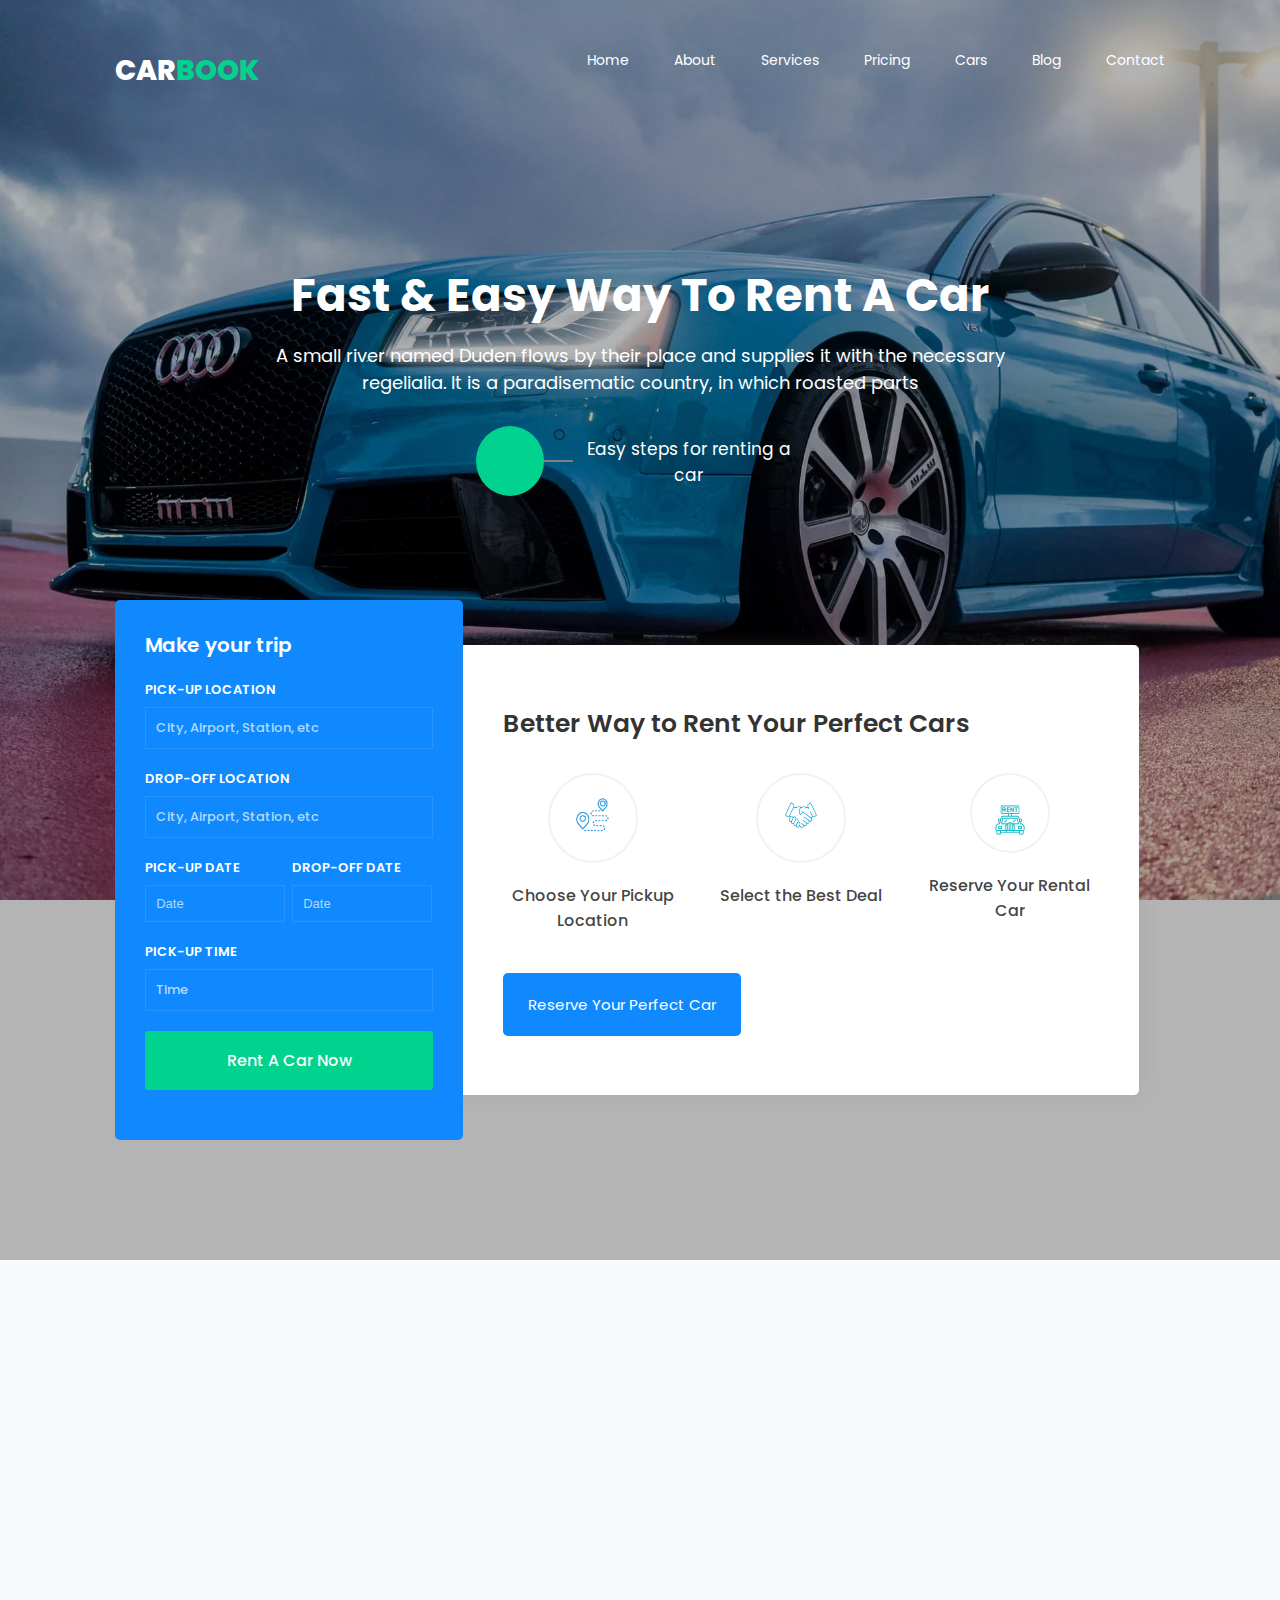
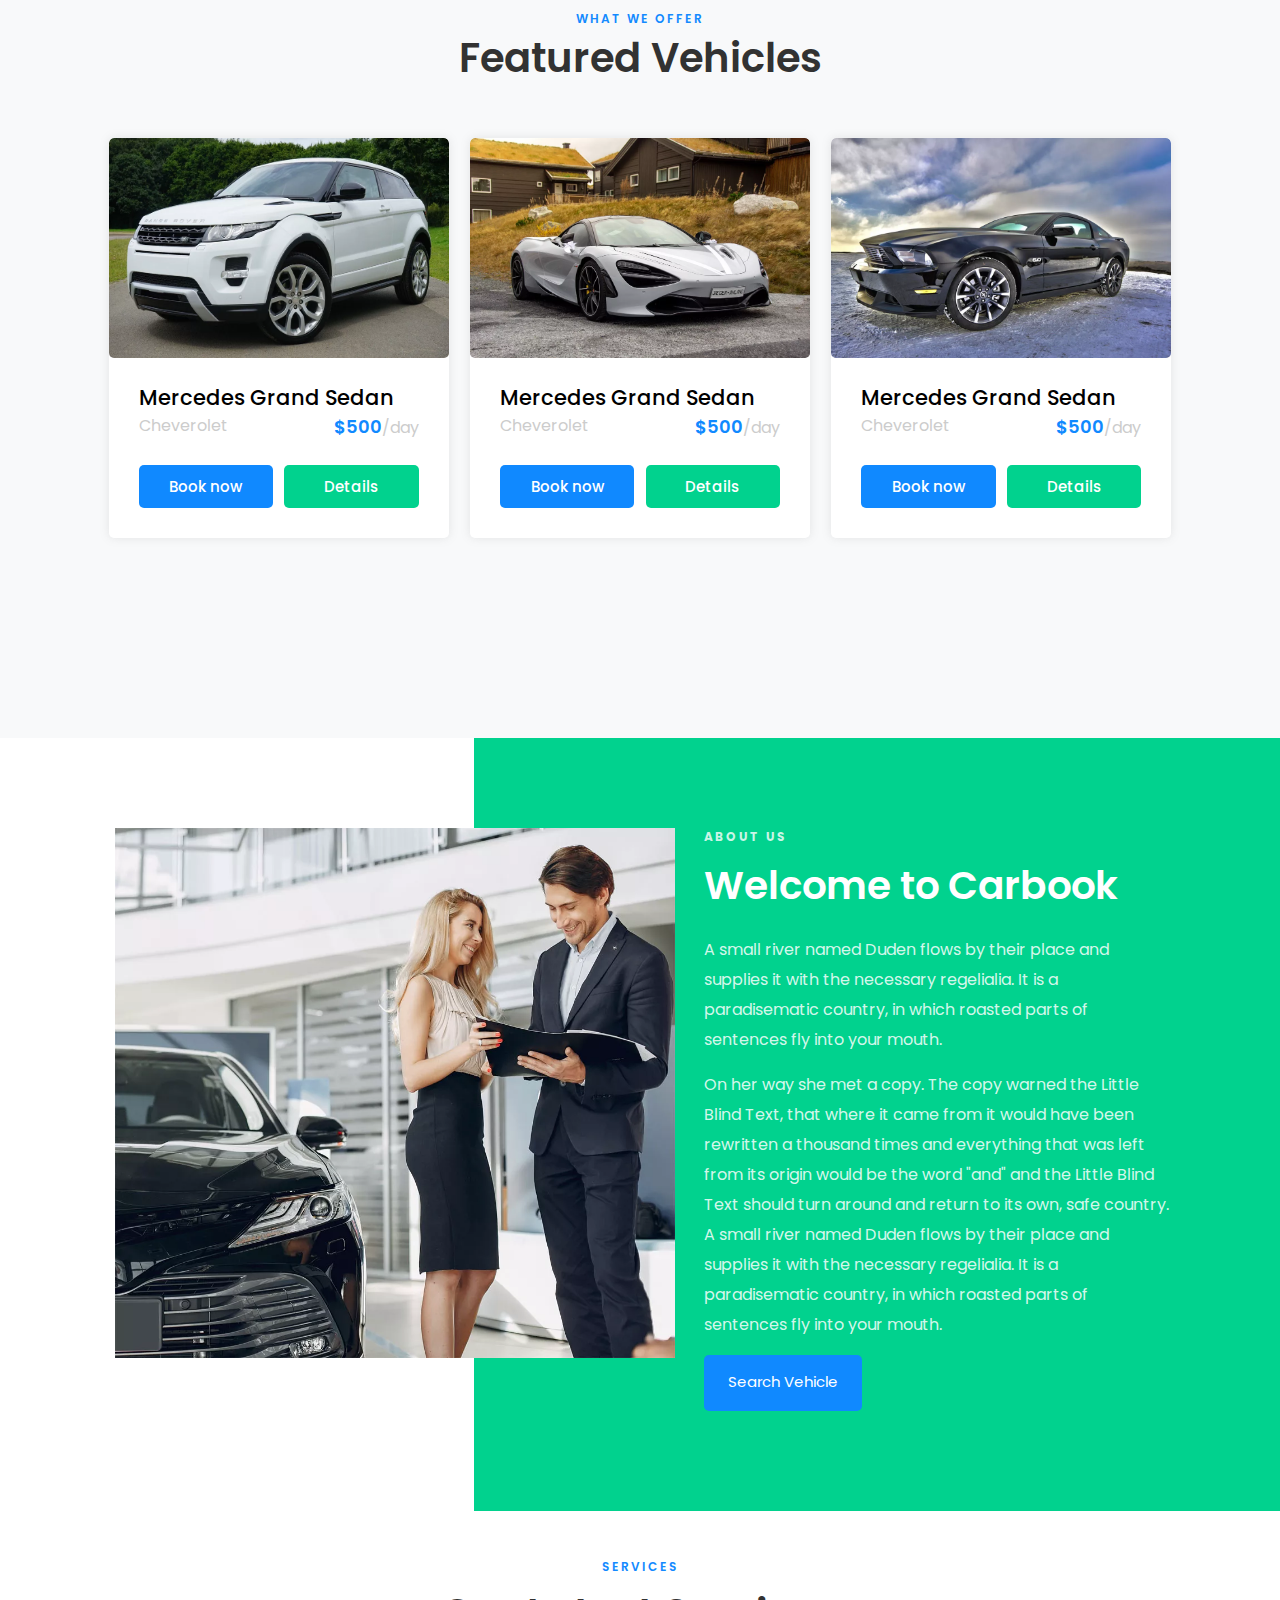
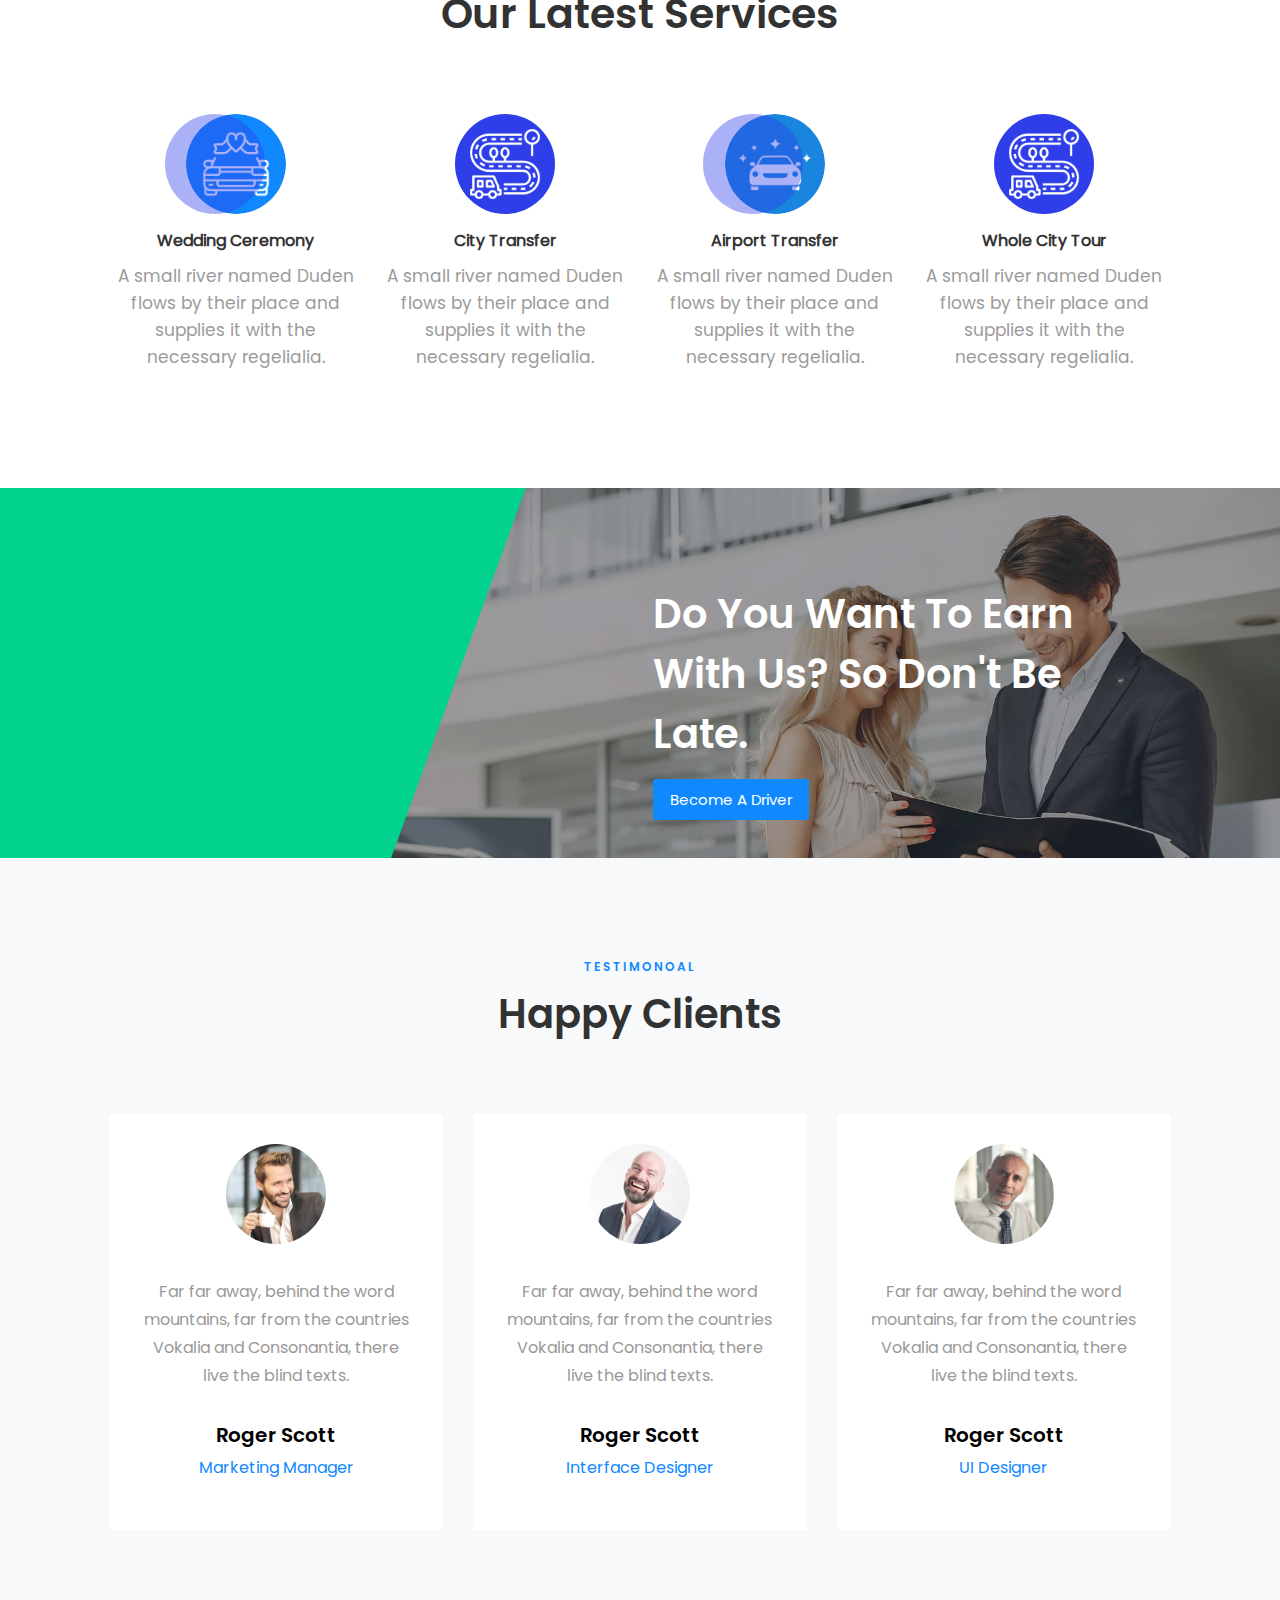
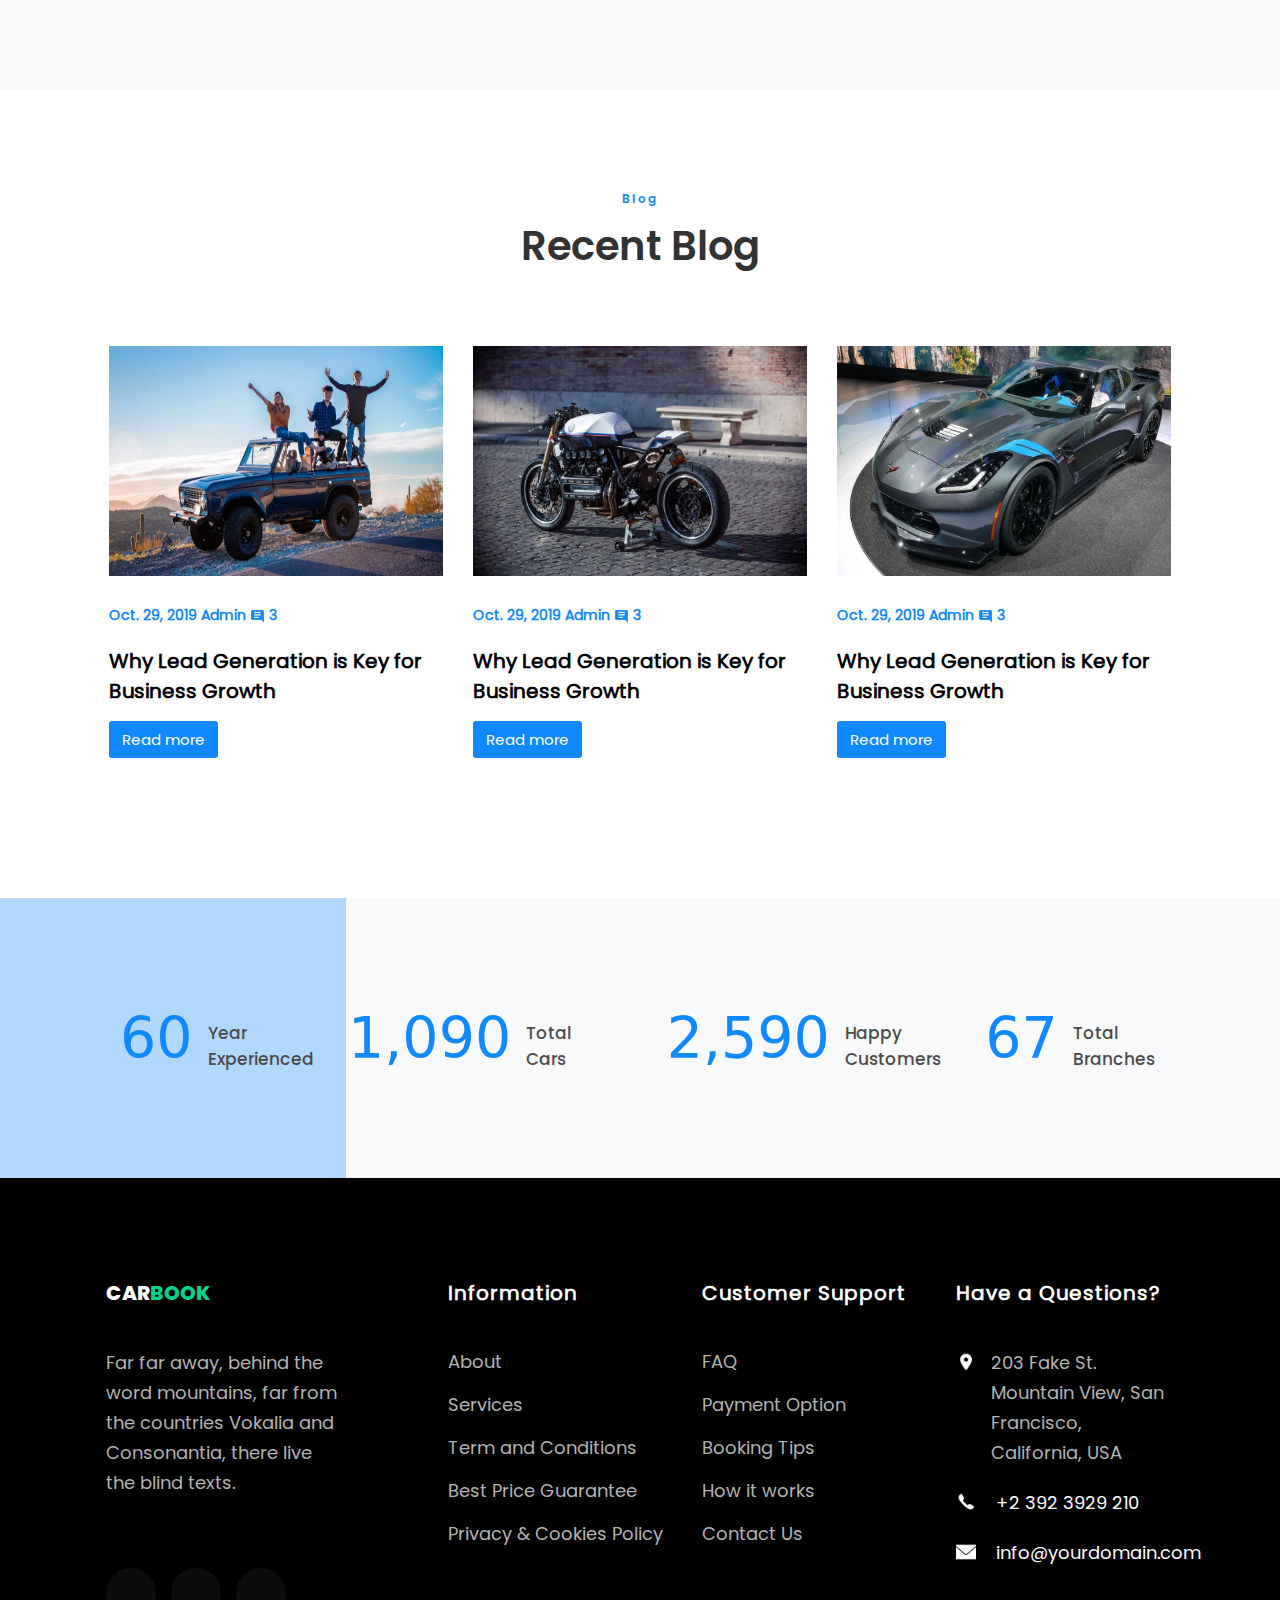
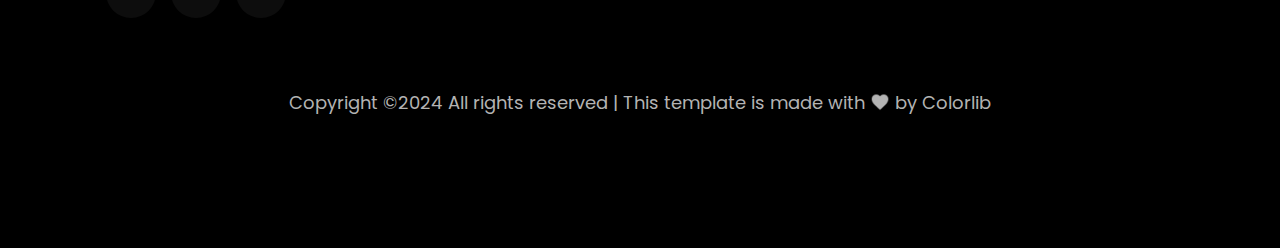
<file: index.html>
<!DOCTYPE html>
<html lang="en">
<head>
  <meta charset="UTF-8">
  <meta name="viewport" content="width=device-width, initial-scale=1.0">
  <title>Document</title>
  <link rel="stylesheet" href="style.css">
  <link rel="stylesheet" href="https://cdnjs.cloudflare.com/ajax/libs/font-awesome/6.6.0/css/all.min.css" integrity="sha512-Kc323vGBEqzTmouAECnVceyQqyqdsSiqLQISBL29aUW4U/M7pSPA/gEUZQqv1cwx4OnYxTxve5UMg5GT6L4JJg==" crossorigin="anonymous" referrerpolicy="no-referrer"/>
</head>
<body>
  <div class="first_image">
    <div class="overlay">
      <nav>
        <div class="nav">
          <div class="nav_logo">
            <h1>CAR<span>BOOK</span></h1>
          </div>
          <div class="nav_links">
            <a href="index.html">Home</a>
            <a href="about.html">About</a>
            <a href="services.html">Services</a>
            <a href="pricing.html">Pricing</a>
            <a href="cars.html">Cars</a>
            <a href="blog.html">Blog</a>
            <a href="contact.html">Contact</a>
          </div>
        </div>
      </nav>
      <div class="first_image_text">
        <h1>Fast & Easy Way To Rent A Car</h1>
        <p>A small river named Duden flows by their place and supplies it with the necessary regelialia. It is a paradisematic country, in which roasted parts</p>
        <div class="main_play">
          <div class="red">
            <i class="fa-solid fa-play play"></i>
          </div>
          <hr>
          <p>Easy steps for renting a car</p>
        </div>
      </div>
    </div>
  </div>
  <div class="make_your_trip">
    <div class="make_yt">
      <h2>Make your trip</h2>
      <div class="pick_up">
        <p>PICK-UP LOCATION</p>
        <input type="text" placeholder="City, Airport, Station, etc">
      </div>
      <div class="pick_up">
        <p>DROP-OFF LOCATION</p>
        <input type="text" placeholder="City, Airport, Station, etc">
      </div>
      <div class="pick_drop">
        <div class="pick_date">
          <p>PICK-UP DATE</p>
         <input type="text" placeholder="Date">
        </div>
        <div class="pick_date">
          <p>DROP-OFF DATE</p>
         <input type="text" placeholder="Date">
        </div>
      </div>
      <div class="pick_up">
        <p>PICK-UP TIME</p>
        <input type="text" placeholder="Time">
      </div>
      <button type="submit">Rent A Car Now</button>
    </div>
    <div class="better_way">
      <h2>Better Way to Rent Your Perfect Cars</h2>
      <div class="u_better">
        <div class="better_one">
          <div class="b_image">
            <img src="images/top_location.png" alt="">
          </div>
          <p>Choose Your Pickup Location</p>
        </div>
        <div class="better_one">
          <div class="b_image">
            <img src="images/hand_shake.jpg" alt="">
          </div>
          <p>Select the Best Deal</p>
        </div>
        <div class="better_one">
          <div class="bh_image">
            <img src="images/rent_car.png" alt="">
          </div>
          <p>Reserve Your Rental Car</p>
        </div>
      </div>
      <button>Reserve Your Perfect Car</button>
    </div>
  </div>
  <div class="feature">
    <div class="feature_top">
      <p>WHAT WE OFFER</p>
      <h1>Featured Vehicles</h1>
    </div>
    <div class="f_cars">
      <div class="car_one lab">
        <img src="images/car-2.jpg" alt="">
        <div class="f_cars_text">
          <h2>Mercedes Grand Sedan</h2>
          <div class="f_cars_price">
            <h3>Cheverolet</h3>
            <h4><span>$500</span>/day</h4>
          </div>
          <div class="f_cars_buttons">
            <button class="b1">Book now</button>
            <button class="b2">Details</button>
          </div>
        </div>
      </div>
      <div class="car_one lab">
        <img src="images/car-3.jpg" alt="">
        <div class="f_cars_text">
          <h2>Mercedes Grand Sedan</h2>
          <div class="f_cars_price">
            <h3>Cheverolet</h3>
            <h4><span>$500</span>/day</h4>
          </div>
          <div class="f_cars_buttons">
            <button class="b1">Book now</button>
            <button class="b2">Details</button>
          </div>
        </div>
      </div>
      <div class="car_one">
        <img src="images/car-4.jpg" alt="">
        <div class="f_cars_text">
          <h2>Mercedes Grand Sedan</h2>
          <div class="f_cars_price">
            <h3>Cheverolet</h3>
            <h4><span>$500</span>/day</h4>
          </div>
          <div class="f_cars_buttons">
            <button class="b1">Book now</button>
            <button class="b2">Details</button>
          </div>
        </div>
      </div>
    </div>
  </div>
  <div class="welcome">
    <div class="welcome_text">
      <h4>ABOUT US</h4>
      <h1>Welcome to Carbook</h1>
      <p>A small river named Duden flows by their place and supplies it with the necessary regelialia. It is a paradisematic country, in which roasted parts of sentences fly into your mouth.</p>
      <p>On her way she met a copy. The copy warned the Little Blind Text, that where it came from it would have been rewritten a thousand times and everything that was left from its origin would be the word "and" and the Little Blind Text should turn around and return to its own, safe country. A small river named Duden flows by their place and supplies it with the necessary regelialia. It is a paradisematic country, in which roasted parts of sentences fly into your mouth.</p>
      <button>Search Vehicle</button>
    </div>
    <div class="welcome_image">
      <img src="images/about.jpg" alt="">
    </div>
  </div>
  <div class="services">
    <div class="services_top">
      <p>SERVICES</p>
      <h1>Our Latest Services</h1>
    </div>
    <div class="service_types">
      <div class="service_one">
        <div class="service_images">
          <img src="images/wedding_car.png" alt="">
          <div class="over"></div>
        </div>
        <div class="service_text">
          <h3>Wedding Ceremony</h3>
          <p>A small river named Duden flows by their place and supplies it with the necessary regelialia.</p>
        </div>
      </div>
      <div class="service_one">
        <div class="service_image">
          <img src="images/s_road.png" alt="">
        </div>
        <div class="service_text">
          <h3>City Transfer</h3>
          <p>A small river named Duden flows by their place and supplies it with the necessary regelialia.</p>
        </div>
      </div>
      <div class="service_one">
        <div class="service_images">
          <img src="images/clean_car.png" alt="">
          <div class="over"></div>
        </div>
        <div class="service_text">
          <h3> Airport Transfer</h3>
          <p>A small river named Duden flows by their place and supplies it with the necessary regelialia.</p>
        </div>
      </div>
      <div class="service_one">
        <div class="service_image">
          <img src="images/s_road.png" alt="">
        </div>
        <div class="service_text">
          <h3>Whole City Tour</h3>
          <p>A small river named Duden flows by their place and supplies it with the necessary regelialia.</p>
        </div>
      </div>
    </div>
  </div>
  <div class="earn">
    <div class="e_slant"></div>
    <div class="main_cover">
      <img src="images/bg_3.jpg" alt="">
    </div>
    <div class="cover">
      <div class="earn_text">
        <h1>Do You Want To Earn With Us? So Don't Be Late.</h1>
        <button>Become A Driver</button>
      </div>
    </div>
  </div>
  <div class="latest">
    <div class="latest_top">
      <p>TESTIMONOAL</p>
      <h1>Happy Clients</h1>
    </div>
    <div class="latest_main">
      <div class="latest_main_one">
        <div class="latest_main_one_inner">
          <div class="latest_main_one_image">
            <img src="images/person_1.jpg" alt="">
          </div>
          <div class="latest_main_one_text">
            <p>Far far away, behind the word mountains, far from the countries Vokalia and Consonantia, there live the blind texts.</p>
            <h2>Roger Scott</h2>
            <h3>Marketing Manager</h3>
          </div>
        </div>
      </div>
      <div class="latest_main_one gag">
        <div class="latest_main_one_inner">
          <div class="latest_main_one_image">
            <img src="images/person_2.jpg" alt="">
          </div>
          <div class="latest_main_one_text">
            <p>Far far away, behind the word mountains, far from the countries Vokalia and Consonantia, there live the blind texts.</p>
            <h2>Roger Scott</h2>
            <h3>Interface Designer</h3>
          </div>
        </div>
      </div>
      <div class="latest_main_one gag">
        <div class="latest_main_one_inner">
          <div class="latest_main_one_image">
            <img src="images/person_3.jpg" alt="">
          </div>
          <div class="latest_main_one_text">
            <p>Far far away, behind the word mountains, far from the countries Vokalia and Consonantia, there live the blind texts.</p>
            <h2>Roger Scott</h2>
            <h3>UI Designer</h3>
          </div>
        </div>
      </div>
    </div>
  </div>
  <div class="recent">
    <div class="latest_top r_top">
      <p>Blog</p>
      <h1>Recent Blog</h1>
    </div>
    <div class="recent_main">
      <div class="recent_main_one">
        <div class="recent_main_one_image">
          <img src="images/image_1.jpg" alt="">
        </div>
        <div class="recent_main_one_text">
          <h4>Oct. 29, 2019 Admin <span><img src="images/icons8-message-50.png" alt=""></span> 3</h4>
          <h3>Why Lead Generation is Key for Business Growth</h3>
          <button>Read more</button>
        </div>
      </div>
      <div class="recent_main_one">
        <div class="recent_main_one_image">
          <img src="images/image_2.jpg" alt="">
        </div>
        <div class="recent_main_one_text">
          <h4>Oct. 29, 2019 Admin <span><img src="images/icons8-message-50.png" alt=""></span> 3</h4>
          <h3>Why Lead Generation is Key for Business Growth</h3>
          <button>Read more</button>
        </div>
      </div>
      <div class="recent_main_one">
        <div class="recent_main_one_image">
          <img src="images/image_3.jpg" alt="">
        </div>
        <div class="recent_main_one_text">
          <h4>Oct. 29, 2019 Admin <span><img src="images/icons8-message-50.png" alt=""></span> 3</h4>
          <h3>Why Lead Generation is Key for Business Growth</h3>
          <button>Read more</button>
        </div>
      </div>
    </div>
  </div>
  <div class="page_bottom">
    <div class="page_bottom_seperation">
      <div class="pb_text">
        <div class="pb_one">
          <div class="pb_number">
            <p>60</p>
          </div>
          <div class="pb_word">
            <p>Year Experienced</p>
          </div>
        </div>
        <div class="pb_one">
          <div class="pb_number">
            <p>1,090</p>
          </div>
          <div class="pb_word">
            <p>Total Cars</p>
          </div>
        </div>
        <div class="pb_one">
          <div class="pb_number">
            <p>2,590</p>
          </div>
          <div class="pb_word">
            <p>Happy Customers</p>
          </div>
        </div>
        <div class="pb_one">
          <div class="pb_number">
            <p>67</p>
          </div>
          <div class="pb_word">
            <p>Total Branches</p>
          </div>
        </div>
      </div>
      <div class="pb1"></div>
      <div class="pb2"></div>
    </div>
  </div>
  <footer>
    <div class="footer">
      <div class="footer_content">
        <div class="footer_logo">
          <h1>CAR<span>BOOK</span></h1>
        </div>
        <p class="fca">Far far away, behind the word mountains, far from the countries Vokalia and Consonantia, there live the blind texts.</p>
        <div class="social_pages">
          <i class="fa-brands fa-twitter ficon ai"></i>
          <i class="fa-brands fa-facebook-f ficon ai"></i>
          <i class="fa-brands fa-instagram ficon ai"></i>
        </div>
      </div>
      <div class="footer_right">
        <div class="footer_tent">
          <h2>Information</h2>
          <li>About</li>
          <li>Services</li>
          <li>Term and Conditions</li>
          <li>Best Price Guarantee</li>
          <li>Privacy & Cookies Policy</li>
        </div>
        <div class="footer_tent">
          <h2>Customer Support</h2>
          <li>FAQ</li>
          <li>Payment Option</li>
          <li>Booking Tips</li>
          <li>How it works</li>
          <li>Contact Us</li>
        </div>
        <div class="footer_tent">
          <h2>Have a Questions?</h2>
          <div class="locate bid">
            <span><img src="images/icons8-location-24.png" alt=""></span><p>203 Fake St. Mountain View, San Francisco, California, USA</p>
          </div>
          <div class="call little bid">
            <span><img src="images/icons8-call-50.png" alt=""></span><p>+2 392 3929 210</p>
          </div>
          <div class="mail little bid">
            <span><img src="images/white message.png" alt=""></span><p>info@yourdomain.com</p>
          </div>
        </div>
      </div>
    </div>
    <div class="footer_bottom">
      <p>Copyright &copy2024 All rights reserved | This template is made with <span><img src="images/icons8-heart-48.png" alt=""></span> by Colorlib</p>
    </div>
  </footer>
</body>
</html>
</file>
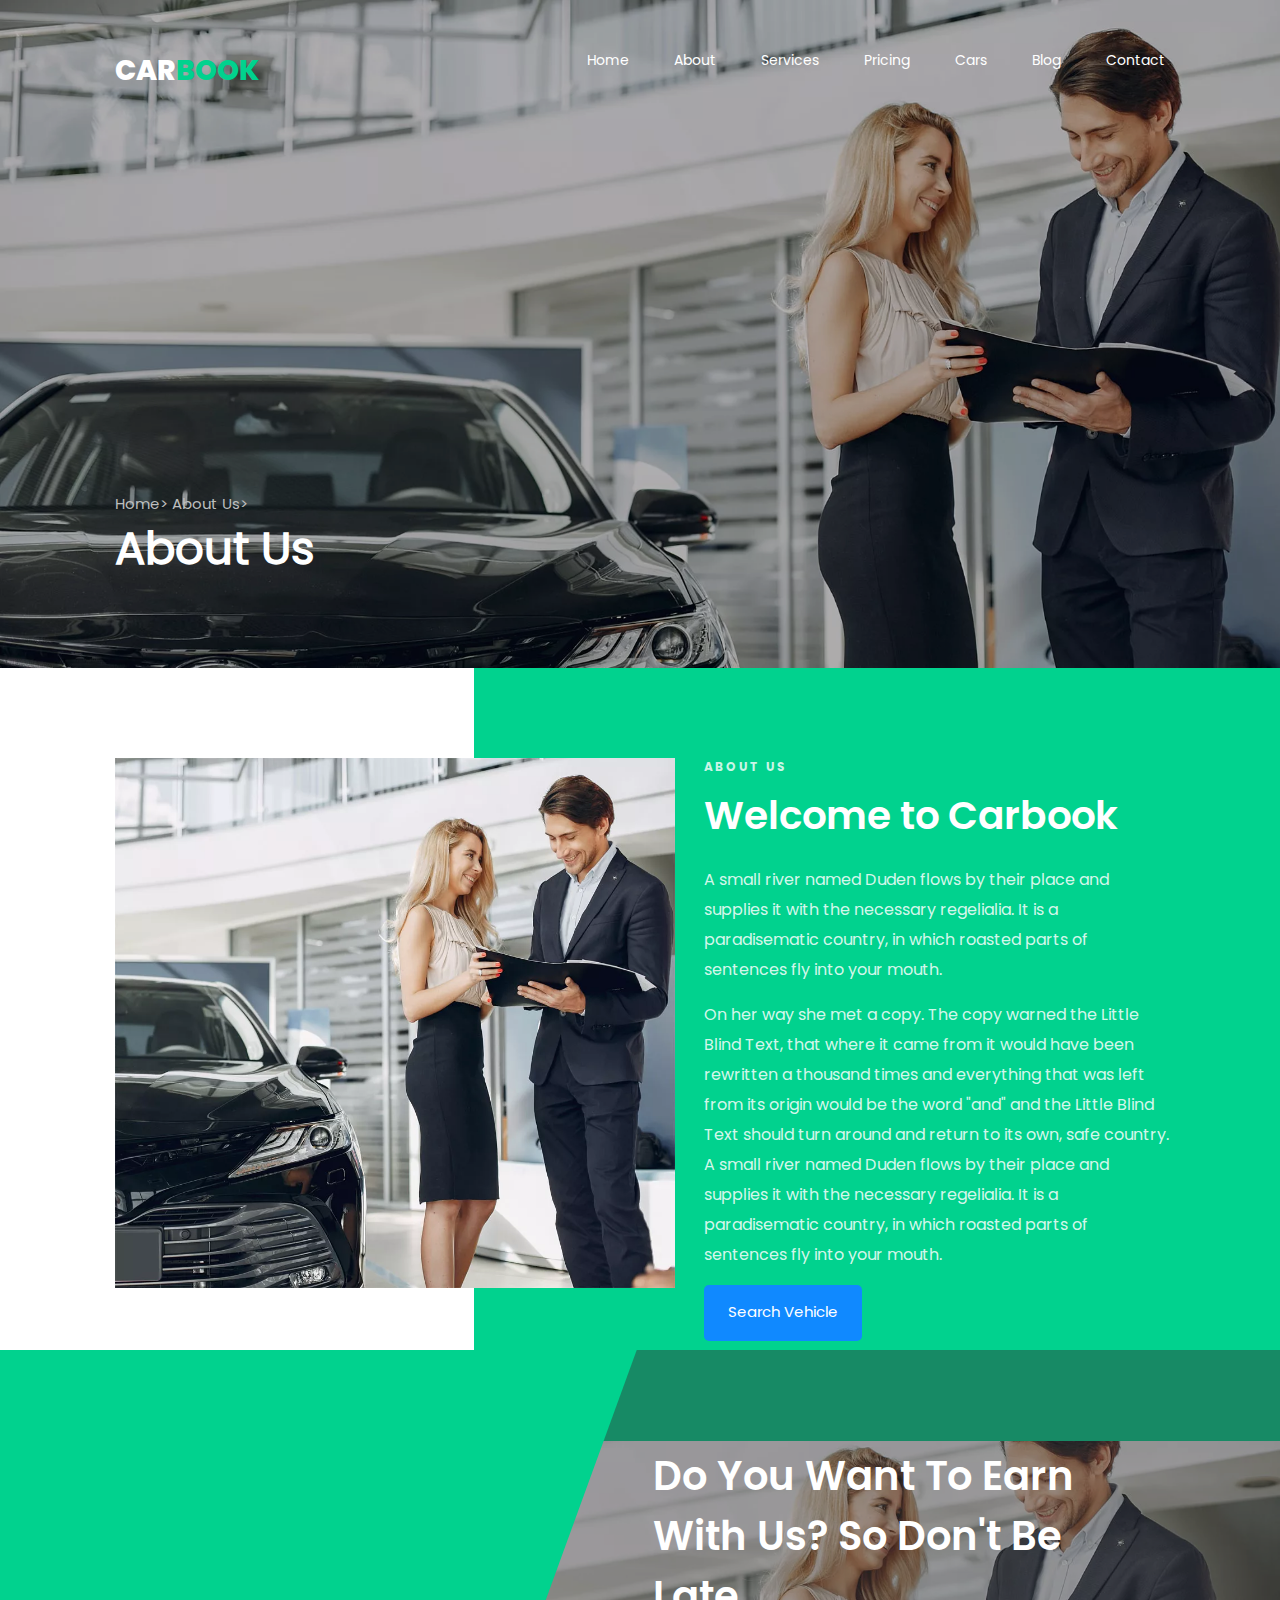
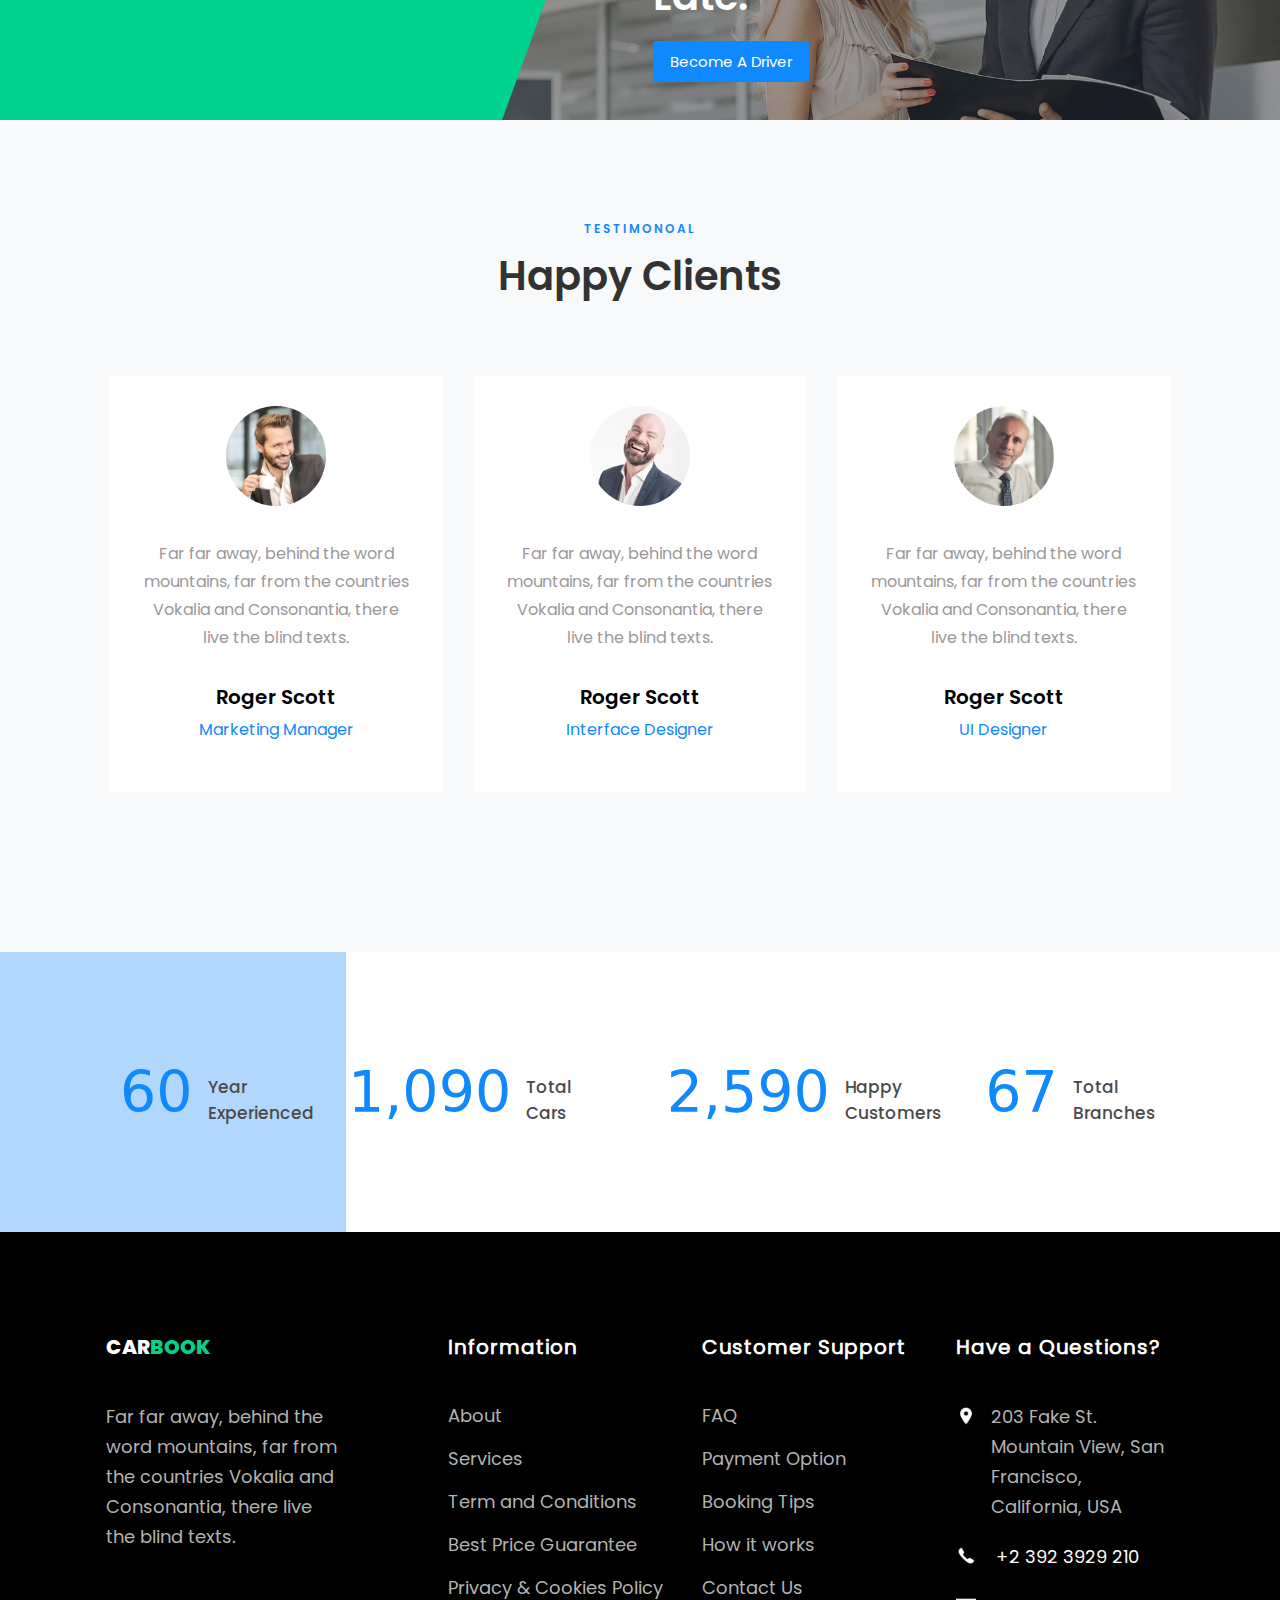
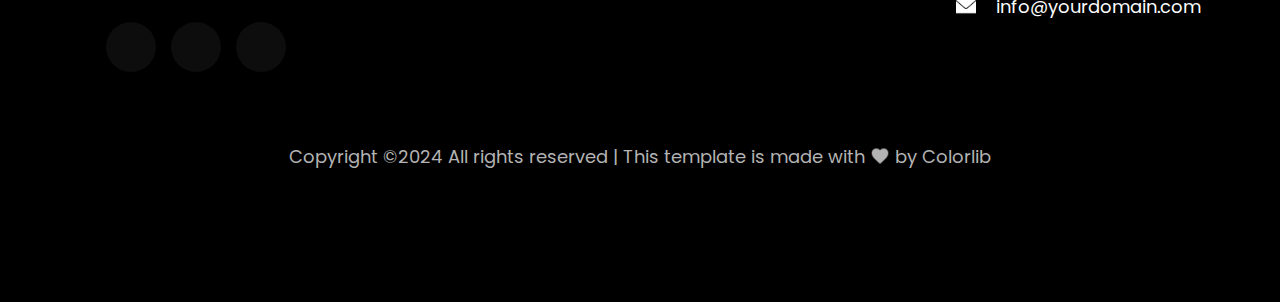
<file: about.html>
<!DOCTYPE html>
<html lang="en">
<head>
  <meta charset="UTF-8">
  <meta name="viewport" content="width=device-width, initial-scale=1.0">
  <title>Document</title>
  <link rel="stylesheet" href="style.css">
  <link rel="stylesheet" href="https://cdnjs.cloudflare.com/ajax/libs/font-awesome/6.6.0/css/all.min.css" integrity="sha512-Kc323vGBEqzTmouAECnVceyQqyqdsSiqLQISBL29aUW4U/M7pSPA/gEUZQqv1cwx4OnYxTxve5UMg5GT6L4JJg==" crossorigin="anonymous" referrerpolicy="no-referrer"/>
</head>
<body>
  <div class="cars_first_image the_price the_contact">
    <div class="cars_overlay">
      <nav>
        <div class="cars_nav">
          <div class="cars_nav_logo">
            <h1>CAR<span>BOOK</span></h1>
          </div>
          <div class="cars_nav_links">
            <a href="index.html">Home</a>
            <a href="about.html">About</a>
            <a href="services.html">Services</a>
            <a href="pricing.html">Pricing</a>
            <a href="cars.html">Cars</a>
            <a href="blog.html">Blog</a>
            <a href="contact.html">Contact</a>
          </div>
        </div>
      </nav>
      <div class="cars_first_image_text">
        <div class="u_choose">
          <a href="index.html">Home></a>
          <a href="cars.html">About Us></a>
        </div>
        <h1>About Us</h1>
      </div>
    </div>
  </div>
  <div class="welcome prada">
    <div class="welcome_text">
      <h4>ABOUT US</h4>
      <h1>Welcome to Carbook</h1>
      <p>A small river named Duden flows by their place and supplies it with the necessary regelialia. It is a paradisematic country, in which roasted parts of sentences fly into your mouth.</p>
      <p>On her way she met a copy. The copy warned the Little Blind Text, that where it came from it would have been rewritten a thousand times and everything that was left from its origin would be the word "and" and the Little Blind Text should turn around and return to its own, safe country. A small river named Duden flows by their place and supplies it with the necessary regelialia. It is a paradisematic country, in which roasted parts of sentences fly into your mouth.</p>
      <button>Search Vehicle</button>
    </div>
    <div class="welcome_image">
      <img src="images/about.jpg" alt="">
    </div>
  </div>
  <div class="earn lil_nas">
    <div class="e_slant fall"></div>
    <div class="main_cover">
      <img src="images/bg_3.jpg" alt="">
    </div>
    <div class="cover">
      <div class="earn_text">
        <h1>Do You Want To Earn With Us? So Don't Be Late.</h1>
        <button>Become A Driver</button>
      </div>
    </div>
  </div>
  <div class="latest t_jay">
    <div class="latest_top">
      <p>TESTIMONOAL</p>
      <h1>Happy Clients</h1>
    </div>
    <div class="latest_main">
      <div class="latest_main_one">
        <div class="latest_main_one_inner">
          <div class="latest_main_one_image">
            <img src="images/person_1.jpg" alt="">
          </div>
          <div class="latest_main_one_text">
            <p>Far far away, behind the word mountains, far from the countries Vokalia and Consonantia, there live the blind texts.</p>
            <h2>Roger Scott</h2>
            <h3>Marketing Manager</h3>
          </div>
        </div>
      </div>
      <div class="latest_main_one gag">
        <div class="latest_main_one_inner">
          <div class="latest_main_one_image">
            <img src="images/person_2.jpg" alt="">
          </div>
          <div class="latest_main_one_text">
            <p>Far far away, behind the word mountains, far from the countries Vokalia and Consonantia, there live the blind texts.</p>
            <h2>Roger Scott</h2>
            <h3>Interface Designer</h3>
          </div>
        </div>
      </div>
      <div class="latest_main_one gag">
        <div class="latest_main_one_inner">
          <div class="latest_main_one_image">
            <img src="images/person_3.jpg" alt="">
          </div>
          <div class="latest_main_one_text">
            <p>Far far away, behind the word mountains, far from the countries Vokalia and Consonantia, there live the blind texts.</p>
            <h2>Roger Scott</h2>
            <h3>UI Designer</h3>
          </div>
        </div>
      </div>
    </div>
  </div>
  <div class="page_bottom">
    <div class="page_bottom_seperation">
      <div class="pb_text">
        <div class="pb_one">
          <div class="pb_number">
            <p>60</p>
          </div>
          <div class="pb_word">
            <p>Year Experienced</p>
          </div>
        </div>
        <div class="pb_one">
          <div class="pb_number">
            <p>1,090</p>
          </div>
          <div class="pb_word">
            <p>Total Cars</p>
          </div>
        </div>
        <div class="pb_one">
          <div class="pb_number">
            <p>2,590</p>
          </div>
          <div class="pb_word">
            <p>Happy Customers</p>
          </div>
        </div>
        <div class="pb_one">
          <div class="pb_number">
            <p>67</p>
          </div>
          <div class="pb_word">
            <p>Total Branches</p>
          </div>
        </div>
      </div>
      <div class="pb1"></div>
      <div class="pb2 person"></div>
    </div>
  </div>
  <footer>
    <div class="footer">
      <div class="footer_content">
        <div class="footer_logo">
          <h1>CAR<span>BOOK</span></h1>
        </div>
        <p class="fca">Far far away, behind the word mountains, far from the countries Vokalia and Consonantia, there live the blind texts.</p>
        <div class="social_pages">
          <i class="fa-brands fa-twitter ficon ai"></i>
          <i class="fa-brands fa-facebook-f ficon ai"></i>
          <i class="fa-brands fa-instagram ficon ai"></i>
        </div>
      </div>
      <div class="footer_right">
        <div class="footer_tent">
          <h2>Information</h2>
          <li>About</li>
          <li>Services</li>
          <li>Term and Conditions</li>
          <li>Best Price Guarantee</li>
          <li>Privacy & Cookies Policy</li>
        </div>
        <div class="footer_tent">
          <h2>Customer Support</h2>
          <li>FAQ</li>
          <li>Payment Option</li>
          <li>Booking Tips</li>
          <li>How it works</li>
          <li>Contact Us</li>
        </div>
        <div class="footer_tent">
          <h2>Have a Questions?</h2>
          <div class="locate bid">
            <span><img src="images/icons8-location-24.png" alt=""></span><p>203 Fake St. Mountain View, San Francisco, California, USA</p>
          </div>
          <div class="call little bid">
            <span><img src="images/icons8-call-50.png" alt=""></span><p>+2 392 3929 210</p>
          </div>
          <div class="mail little bid">
            <span><img src="images/white message.png" alt=""></span><p>info@yourdomain.com</p>
          </div>
        </div>
      </div>
    </div>
    <div class="footer_bottom">
      <p>Copyright &copy2024 All rights reserved | This template is made with <span><img src="images/icons8-heart-48.png" alt=""></span> by Colorlib</p>
    </div>
  </footer>
</body>
</html>
</file>
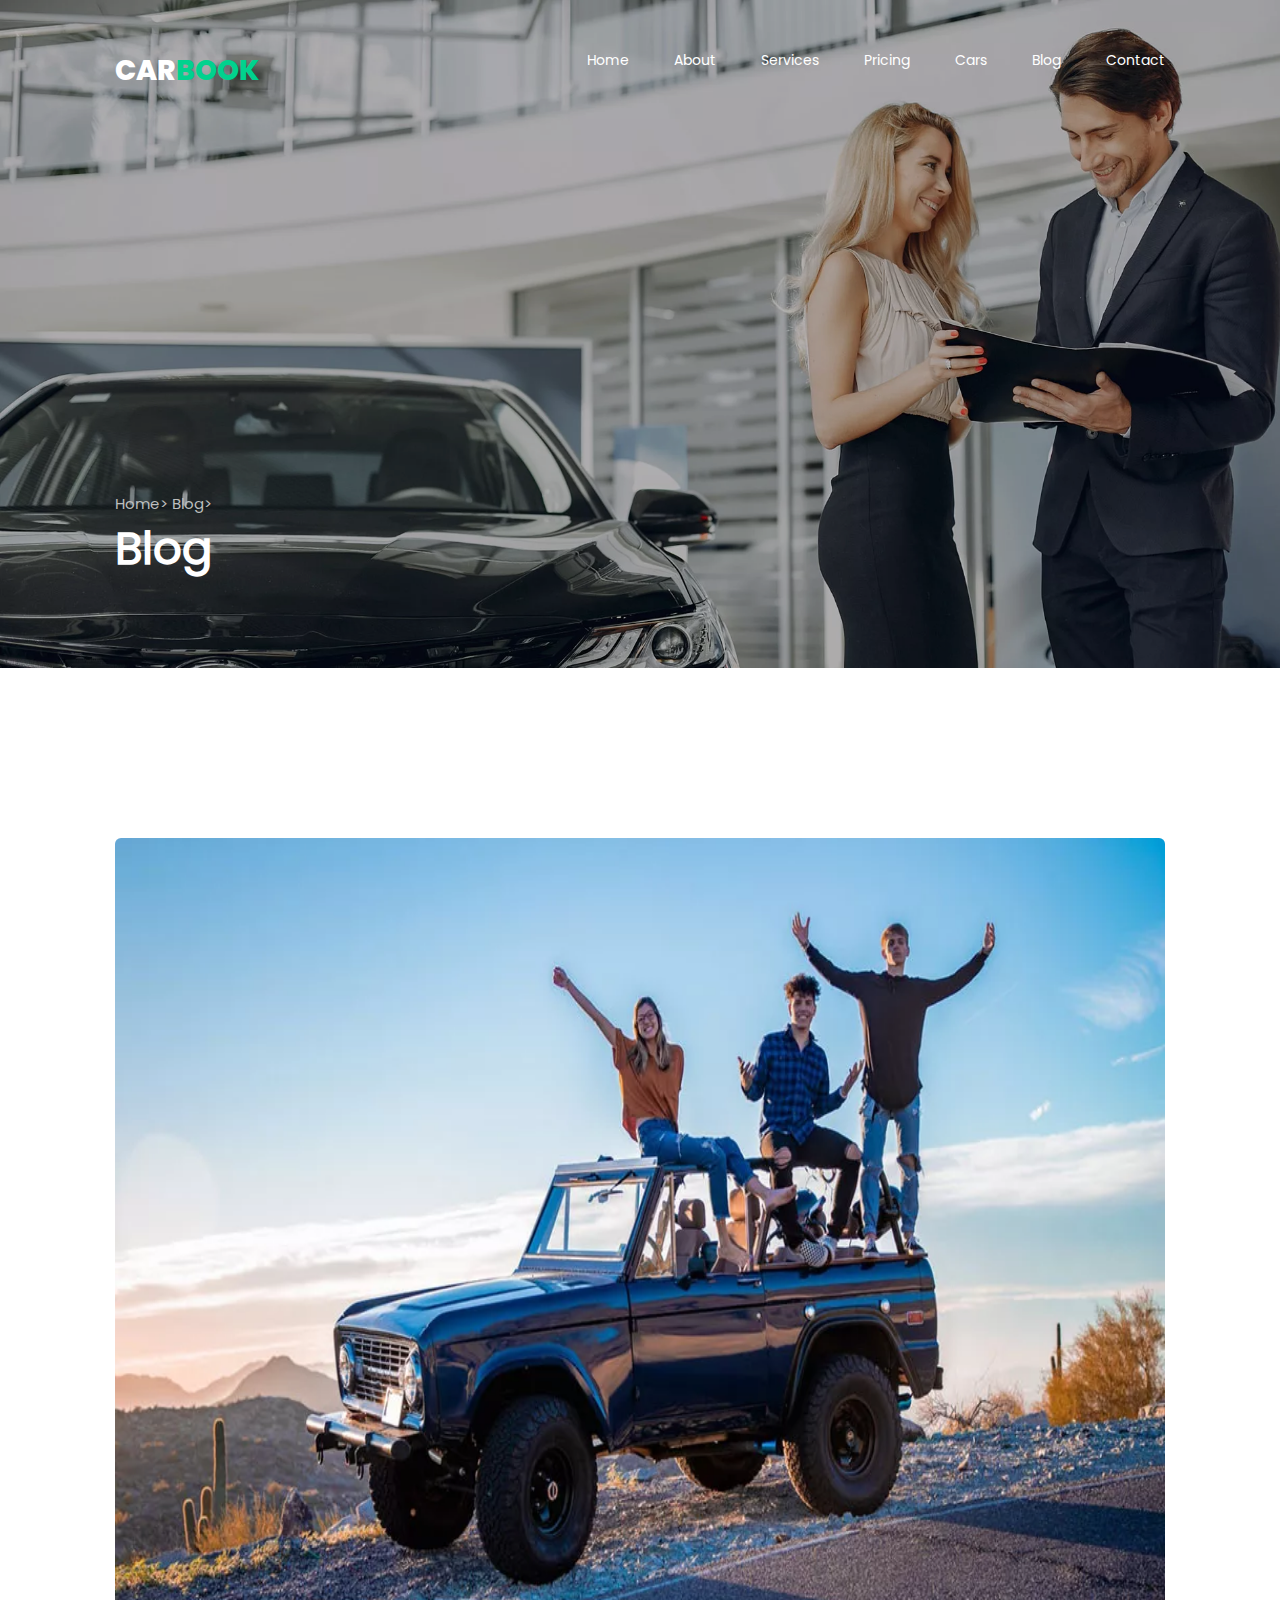
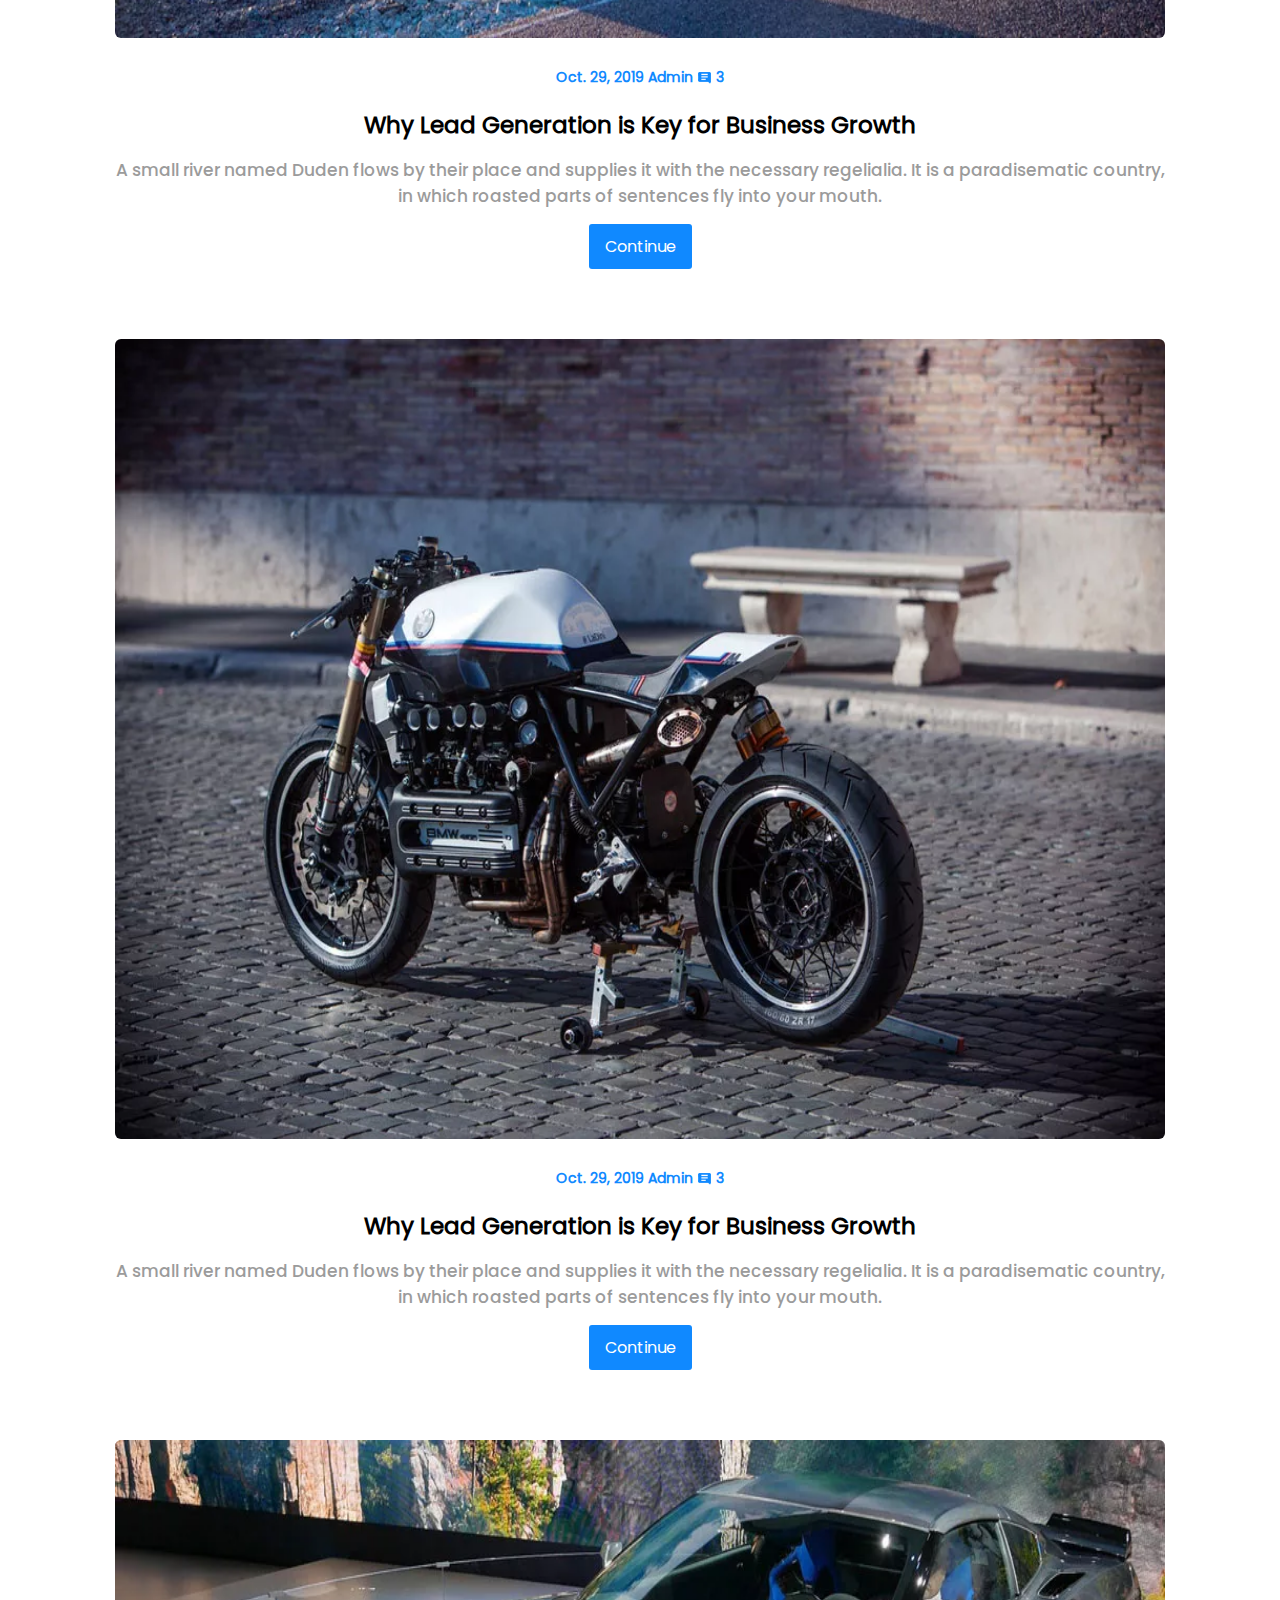
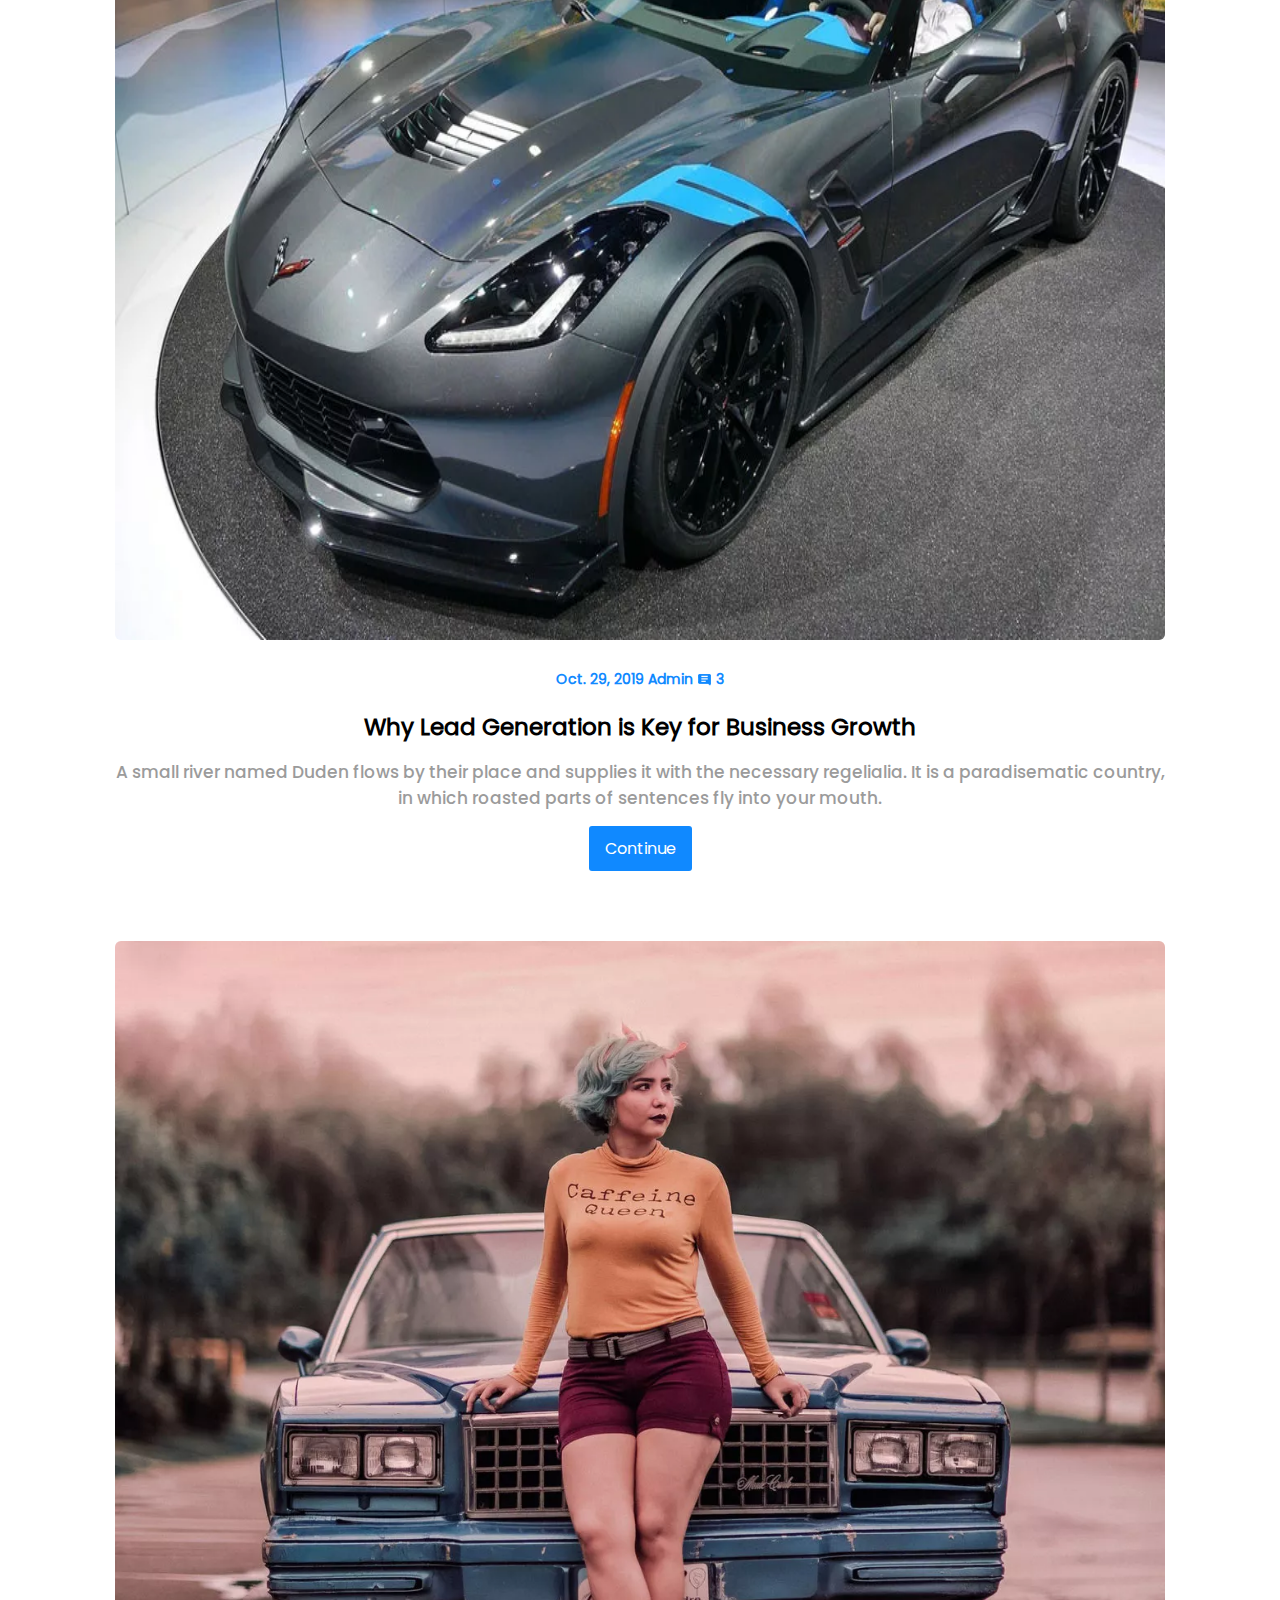
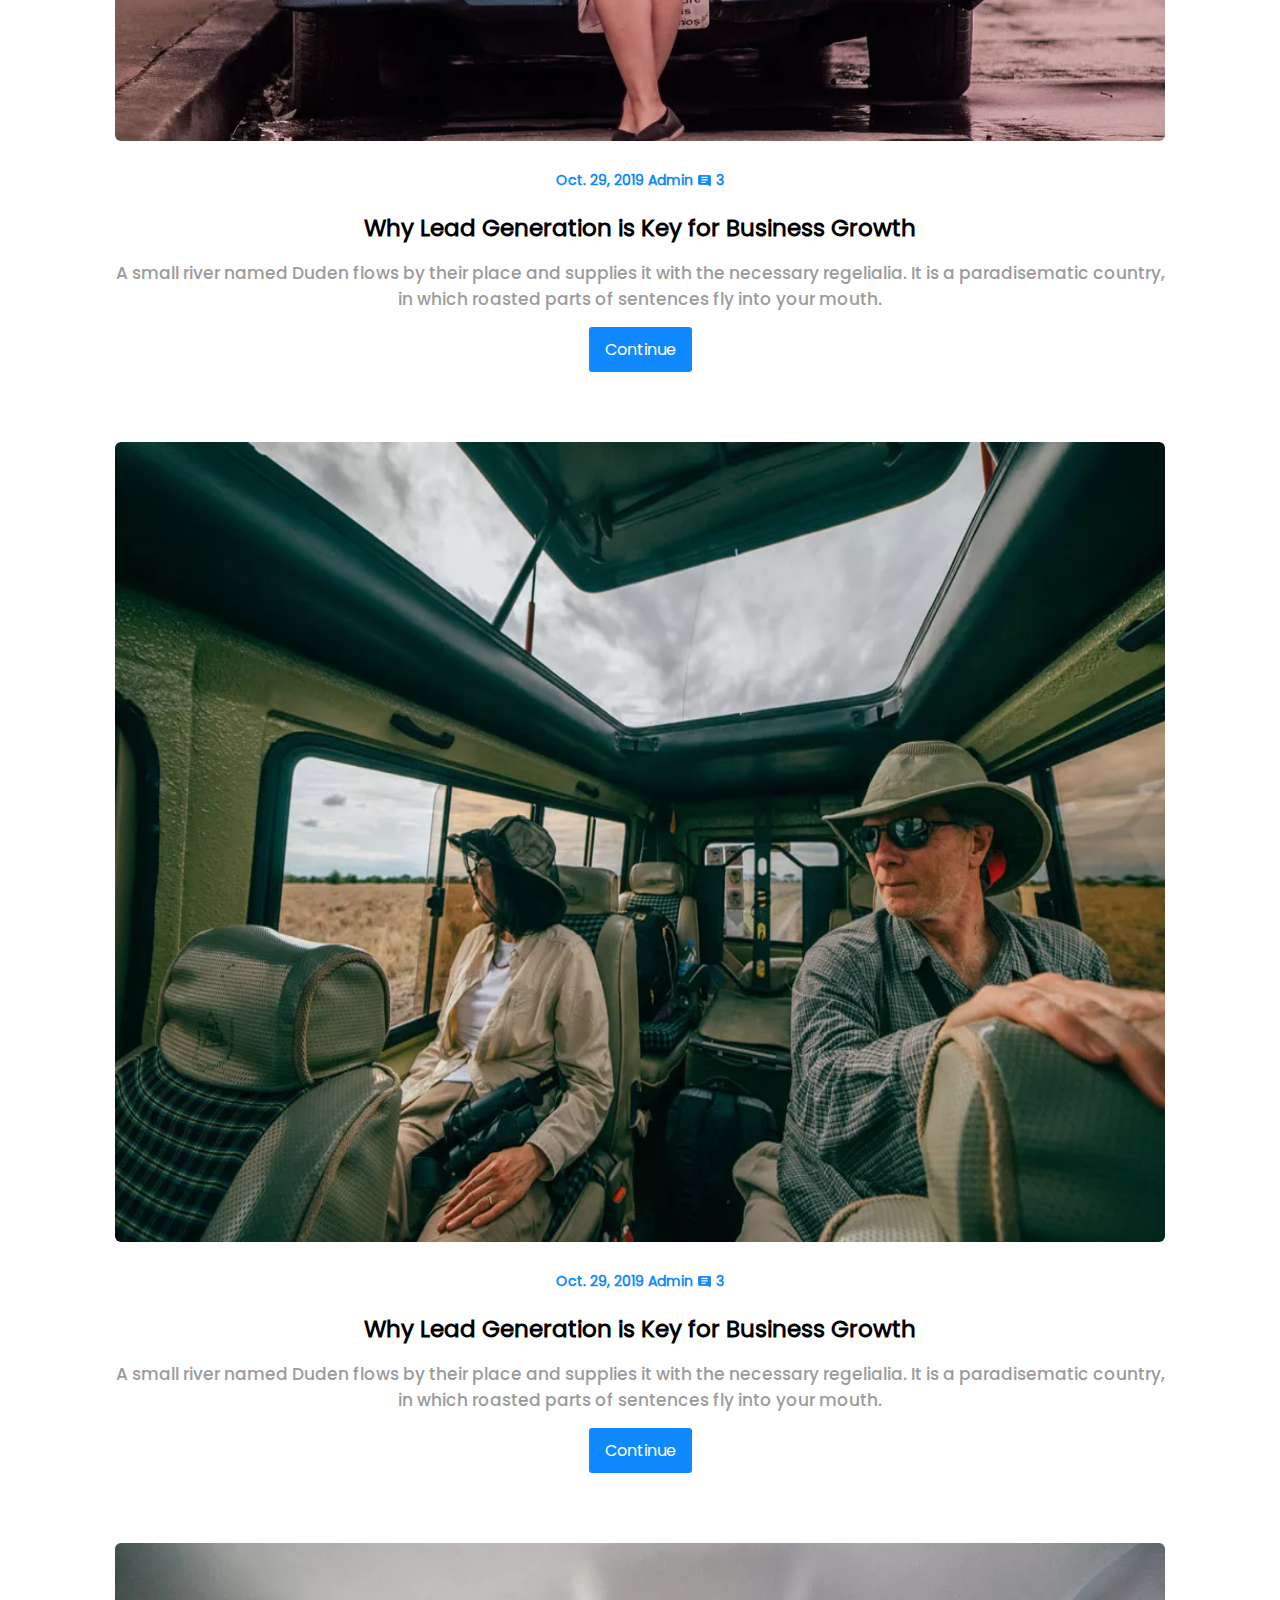
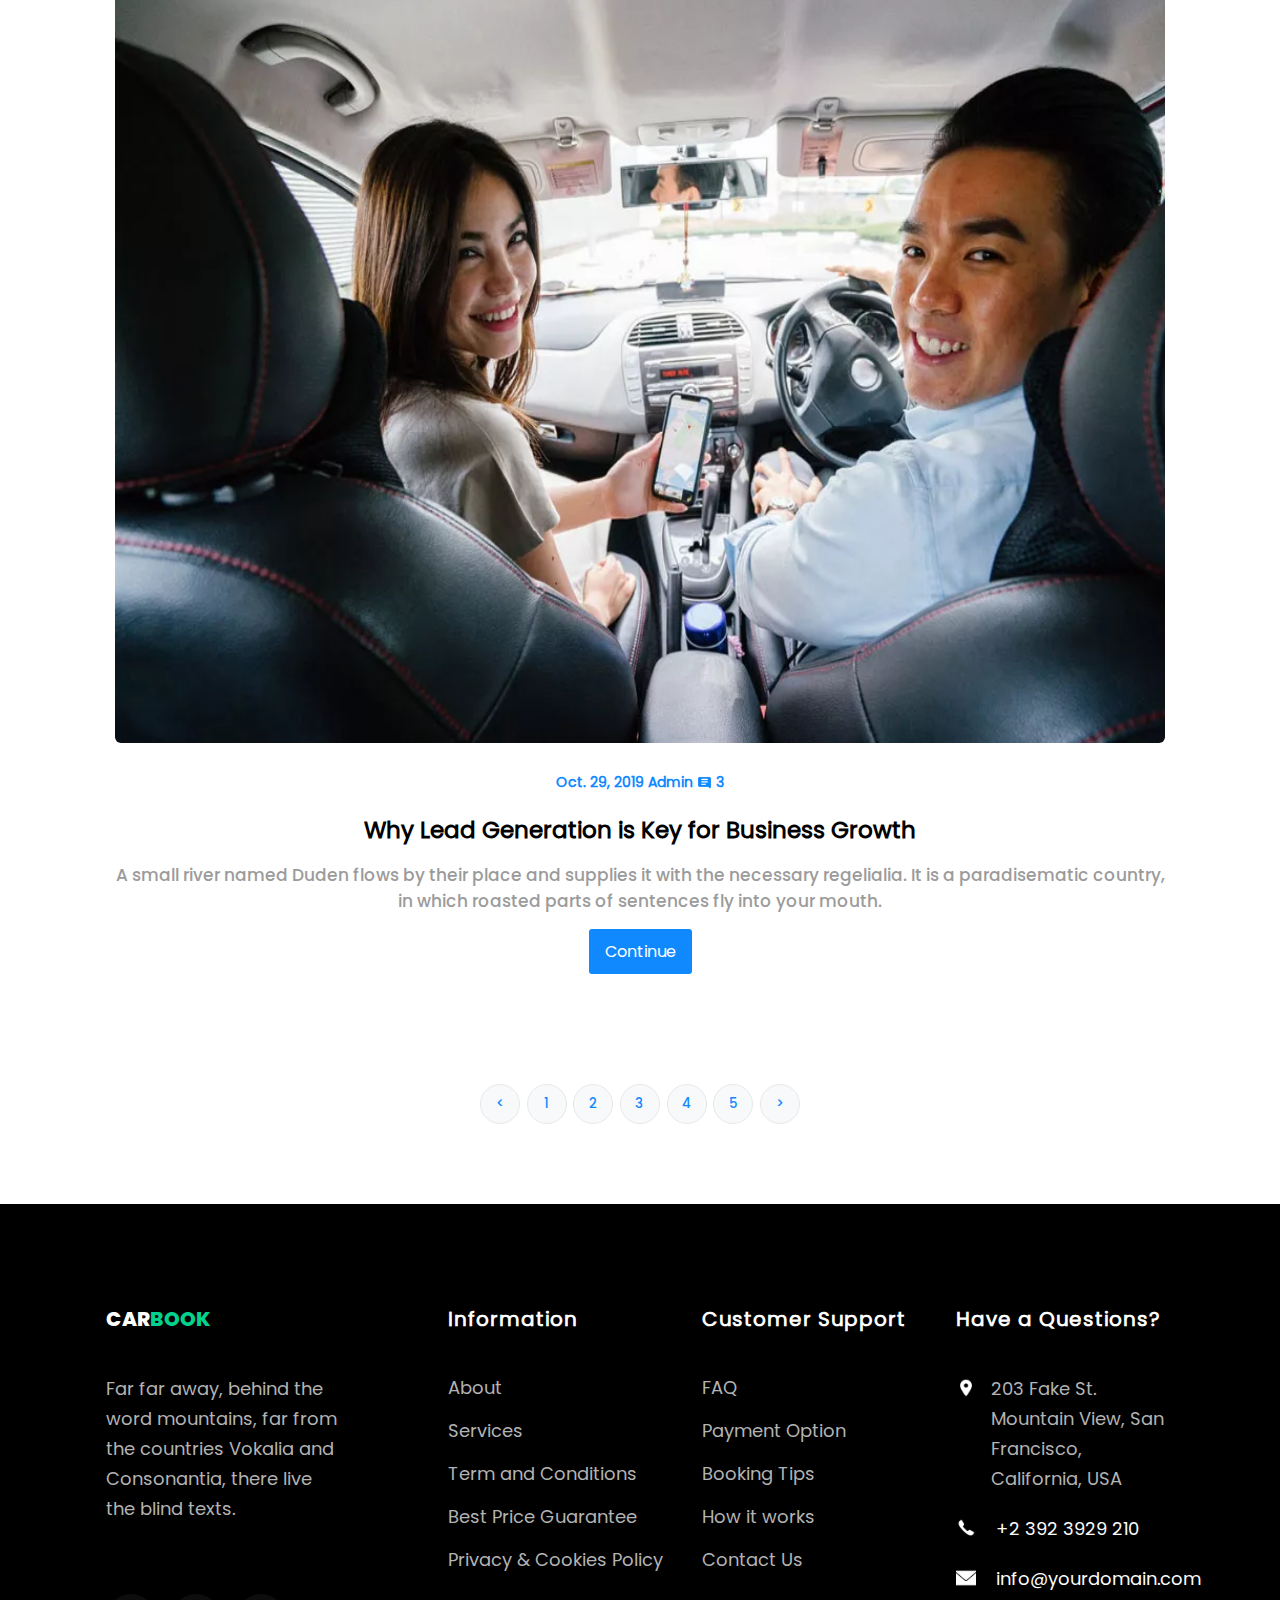
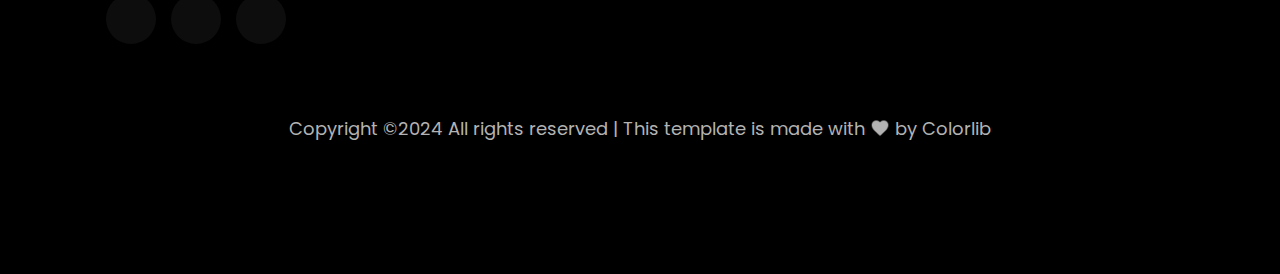
<file: blog.html>
<!DOCTYPE html>
<html lang="en">
<head>
  <meta charset="UTF-8">
  <meta name="viewport" content="width=device-width, initial-scale=1.0">
  <title>Document</title>
  <link rel="stylesheet" href="style.css">
  <link rel="stylesheet" href="https://cdnjs.cloudflare.com/ajax/libs/font-awesome/6.6.0/css/all.min.css" integrity="sha512-Kc323vGBEqzTmouAECnVceyQqyqdsSiqLQISBL29aUW4U/M7pSPA/gEUZQqv1cwx4OnYxTxve5UMg5GT6L4JJg==" crossorigin="anonymous" referrerpolicy="no-referrer"/>
</head>
<body>
  <div class="cars_first_image the_price">
    <div class="cars_overlay">
      <nav>
        <div class="cars_nav">
          <div class="cars_nav_logo">
            <h1>CAR<span>BOOK</span></h1>
          </div>
          <div class="cars_nav_links">
            <a href="index.html">Home</a>
            <a href="about.html">About</a>
            <a href="services.html">Services</a>
            <a href="pricing.html">Pricing</a>
            <a href="cars.html">Cars</a>
            <a href="blog.html">Blog</a>
            <a href="contact.html">Contact</a>
          </div>
        </div>
      </nav>
      <div class="cars_first_image_text">
        <div class="u_choose">
          <a href="index.html">Home></a>
          <a href="cars.html">Blog></a>
        </div>
        <h1>Blog</h1>
      </div>
    </div>
  </div>
  <div class="recent_b">
    <div class="recent_main_b">
      <div class="recent_main_one_b">
        <div class="recent_main_one_image_b">
          <img src="images/image_1.jpg" alt="">
        </div>
        <div class="recent_main_one_text_b">
          <h4>Oct. 29, 2019 Admin <span><img src="images/icons8-message-50.png" alt=""></span> 3</h4>
          <h3>Why Lead Generation is Key for Business Growth</h3>
          <p>A small river named Duden flows by their place and supplies it with the necessary regelialia. It is a paradisematic country, in which roasted parts of sentences fly into your mouth.</p>
          <button>Continue</button>
        </div>
      </div>
      <div class="recent_main_one_b">
        <div class="recent_main_one_image_b">
          <img src="images/image_2.jpg" alt="">
        </div>
        <div class="recent_main_one_text_b">
          <h4>Oct. 29, 2019 Admin <span><img src="images/icons8-message-50.png" alt=""></span> 3</h4>
          <h3>Why Lead Generation is Key for Business Growth</h3>
          <p>A small river named Duden flows by their place and supplies it with the necessary regelialia. It is a paradisematic country, in which roasted parts of sentences fly into your mouth.</p>
          <button>Continue</button>
        </div>
      </div>
      <div class="recent_main_one_b">
        <div class="recent_main_one_image_b">
          <img src="images/image_3.jpg" alt="">
        </div>
        <div class="recent_main_one_text_b">
          <h4>Oct. 29, 2019 Admin <span><img src="images/icons8-message-50.png" alt=""></span> 3</h4>
          <h3>Why Lead Generation is Key for Business Growth</h3>
          <p>A small river named Duden flows by their place and supplies it with the necessary regelialia. It is a paradisematic country, in which roasted parts of sentences fly into your mouth.</p>
          <button>Continue</button>
        </div>
      </div>
      <div class="recent_main_one_b">
        <div class="recent_main_one_image_b">
          <img src="images/blogger/image_4.jpg" alt="">
        </div>
        <div class="recent_main_one_text_b">
          <h4>Oct. 29, 2019 Admin <span><img src="images/icons8-message-50.png" alt=""></span> 3</h4>
          <h3>Why Lead Generation is Key for Business Growth</h3>
          <p>A small river named Duden flows by their place and supplies it with the necessary regelialia. It is a paradisematic country, in which roasted parts of sentences fly into your mouth.</p>
          <button>Continue</button>
        </div>
      </div>
      <div class="recent_main_one_b">
        <div class="recent_main_one_image_b">
          <img src="images/blogger/image_5.jpg" alt="">
        </div>
        <div class="recent_main_one_text_b">
          <h4>Oct. 29, 2019 Admin <span><img src="images/icons8-message-50.png" alt=""></span> 3</h4>
          <h3>Why Lead Generation is Key for Business Growth</h3>
          <p>A small river named Duden flows by their place and supplies it with the necessary regelialia. It is a paradisematic country, in which roasted parts of sentences fly into your mouth.</p>
          <button>Continue</button>
        </div>
      </div>
      <div class="recent_main_one_b">
        <div class="recent_main_one_image_b">
          <img src="images/blogger/image_6.jpg" alt="">
        </div>
        <div class="recent_main_one_text_b">
          <h4>Oct. 29, 2019 Admin <span><img src="images/icons8-message-50.png" alt=""></span> 3</h4>
          <h3>Why Lead Generation is Key for Business Growth</h3>
          <p>A small river named Duden flows by their place and supplies it with the necessary regelialia. It is a paradisematic country, in which roasted parts of sentences fly into your mouth.</p>
          <button>Continue</button>
        </div>
      </div>
    </div>
  </div>
  <div class="car_numbers_b">
    <a href="#"><button><</button></a>
    <a href="#"><button>1</button></a>
    <a href="#"><button>2</button></a>
    <a href="#"><button>3</button></a>
    <a href="#"><button>4</button></a>
    <a href="#"><button>5</button></a>
    <a href="#"><button>></button></a>
  </div>
  <footer>
    <div class="footer">
      <div class="footer_content">
        <div class="footer_logo">
          <h1>CAR<span>BOOK</span></h1>
        </div>
        <p class="fca">Far far away, behind the word mountains, far from the countries Vokalia and Consonantia, there live the blind texts.</p>
        <div class="social_pages">
          <i class="fa-brands fa-twitter ficon ai"></i>
          <i class="fa-brands fa-facebook-f ficon ai"></i>
          <i class="fa-brands fa-instagram ficon ai"></i>
        </div>
      </div>
      <div class="footer_right">
        <div class="footer_tent">
          <h2>Information</h2>
          <li>About</li>
          <li>Services</li>
          <li>Term and Conditions</li>
          <li>Best Price Guarantee</li>
          <li>Privacy & Cookies Policy</li>
        </div>
        <div class="footer_tent">
          <h2>Customer Support</h2>
          <li>FAQ</li>
          <li>Payment Option</li>
          <li>Booking Tips</li>
          <li>How it works</li>
          <li>Contact Us</li>
        </div>
        <div class="footer_tent">
          <h2>Have a Questions?</h2>
          <div class="locate bid">
            <span><img src="images/icons8-location-24.png" alt=""></span><p>203 Fake St. Mountain View, San Francisco, California, USA</p>
          </div>
          <div class="call little bid">
            <span><img src="images/icons8-call-50.png" alt=""></span><p>+2 392 3929 210</p>
          </div>
          <div class="mail little bid">
            <span><img src="images/white message.png" alt=""></span><p>info@yourdomain.com</p>
          </div>
        </div>
      </div>
    </div>
    <div class="footer_bottom">
      <p>Copyright &copy2024 All rights reserved | This template is made with <span><img src="images/icons8-heart-48.png" alt=""></span> by Colorlib</p>
    </div>
  </footer>
</body>
</html>
</file>
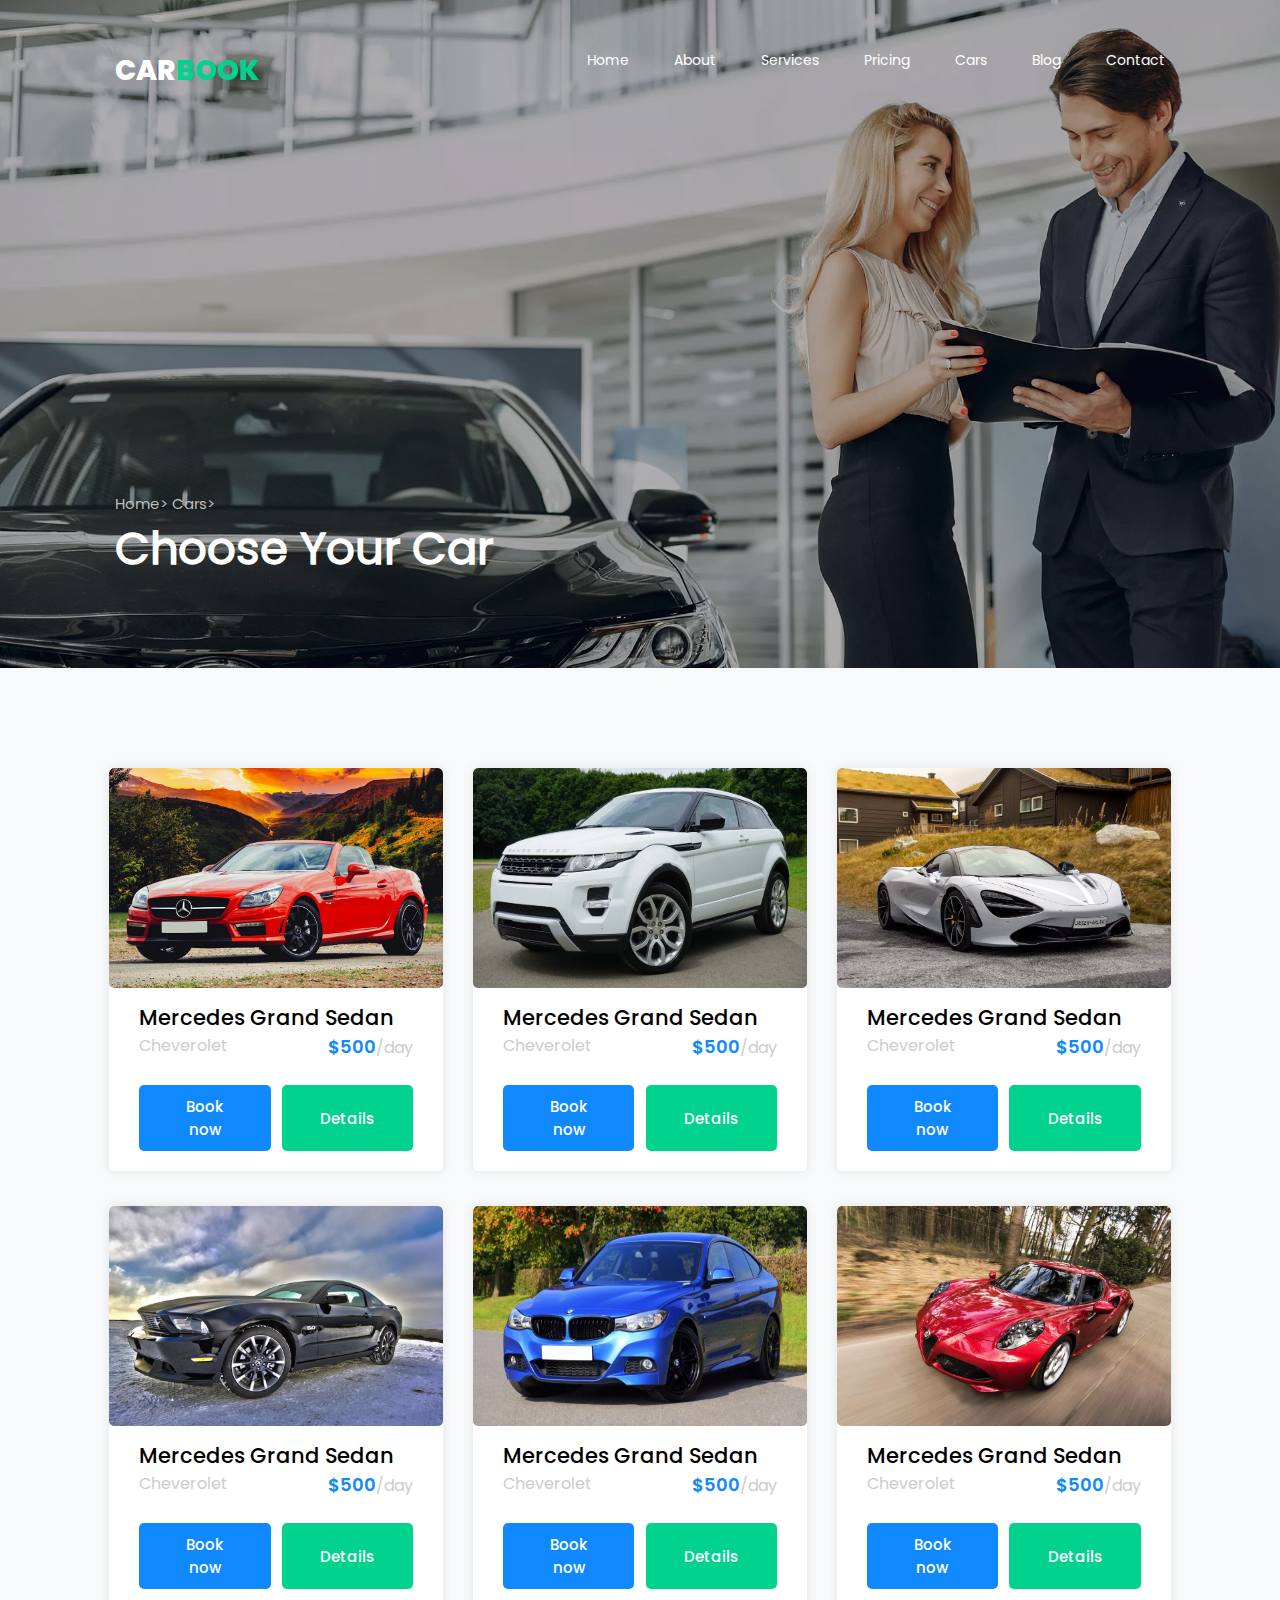
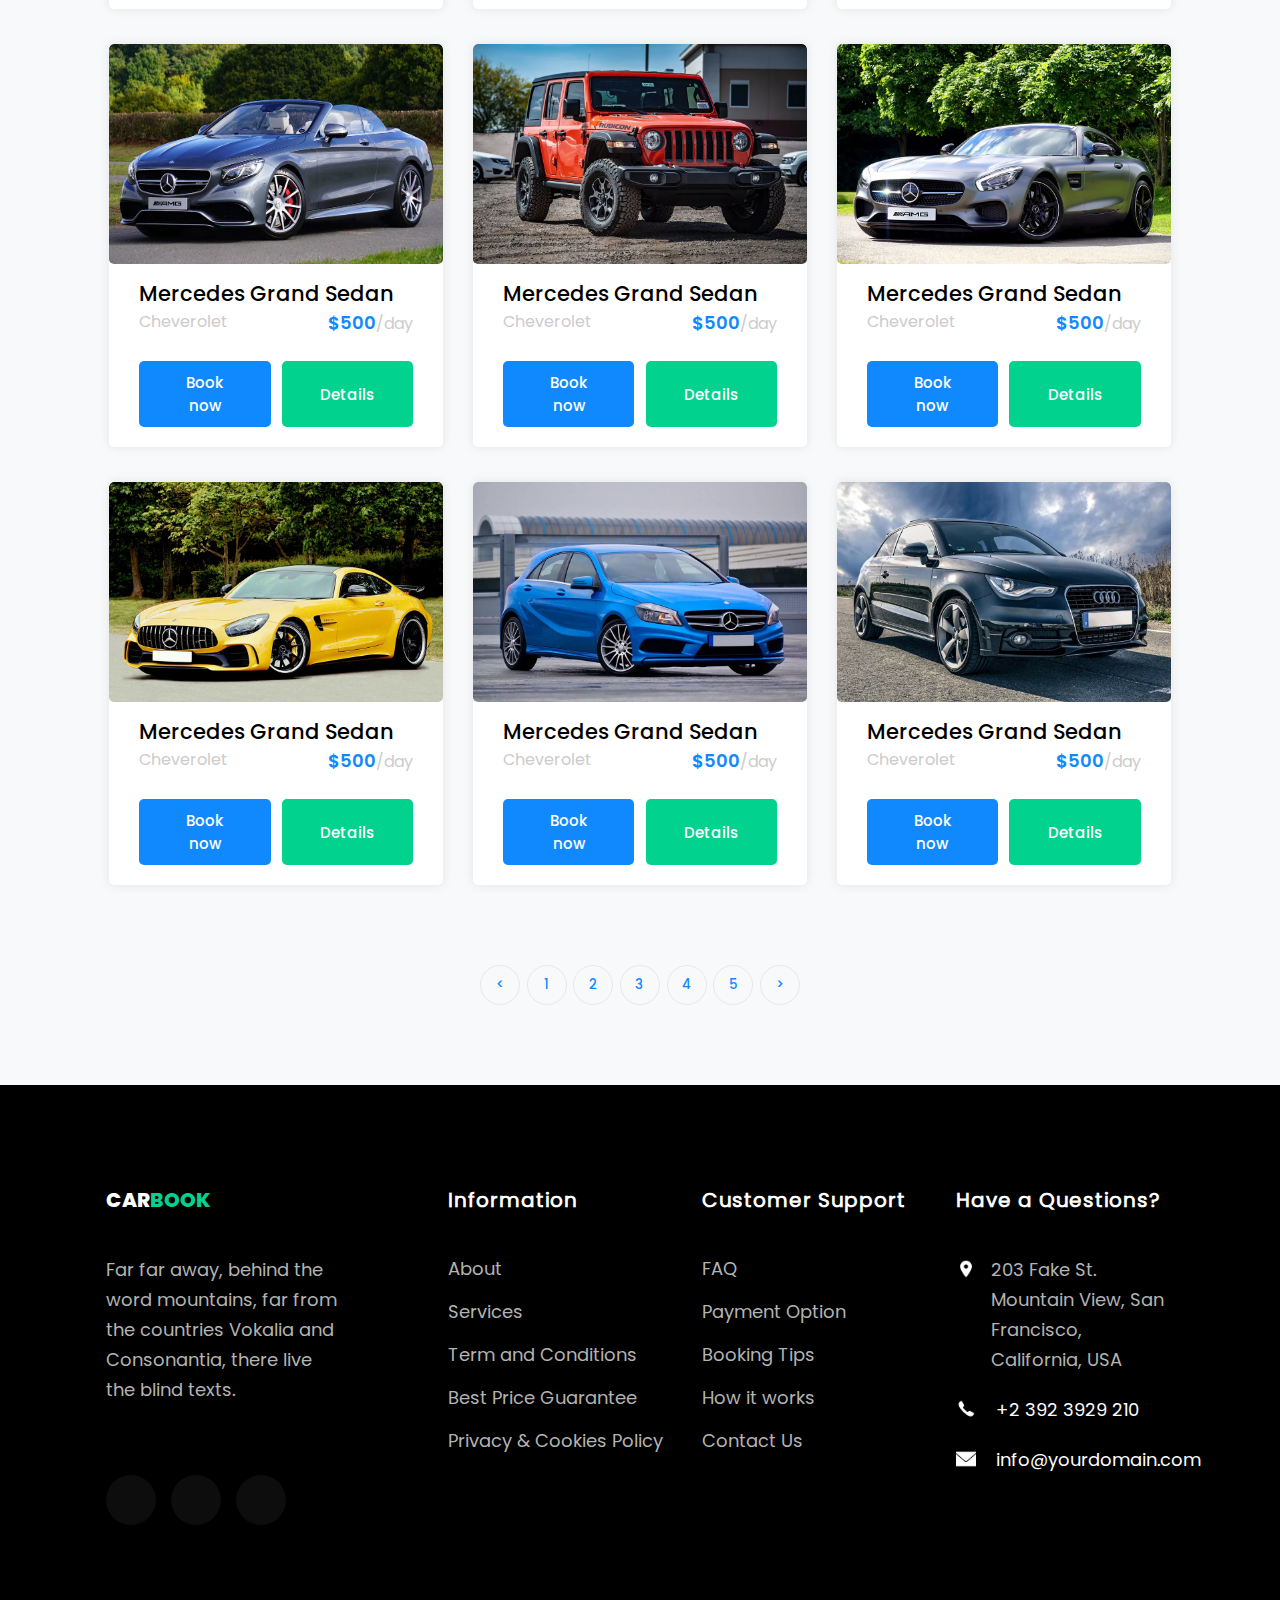
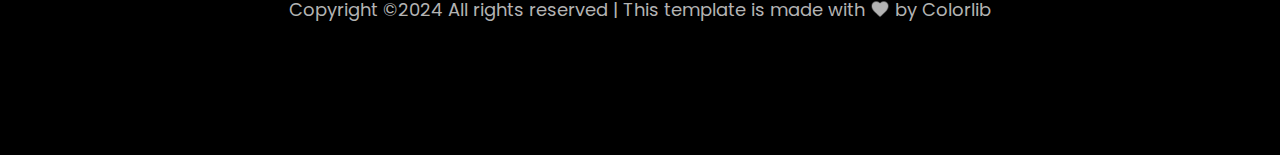
<file: cars.html>
<!DOCTYPE html>
<html lang="en">
<head>
  <meta charset="UTF-8">
  <meta name="viewport" content="width=device-width, initial-scale=1.0">
  <title>Document</title>
  <link rel="stylesheet" href="style.css">
  <link rel="stylesheet" href="https://cdnjs.cloudflare.com/ajax/libs/font-awesome/6.6.0/css/all.min.css" integrity="sha512-Kc323vGBEqzTmouAECnVceyQqyqdsSiqLQISBL29aUW4U/M7pSPA/gEUZQqv1cwx4OnYxTxve5UMg5GT6L4JJg==" crossorigin="anonymous" referrerpolicy="no-referrer"/>
</head>
<body>
  <div class="car_body">
    <div class="cars_first_image">
      <div class="cars_overlay">
        <nav>
          <div class="cars_nav">
            <div class="cars_nav_logo">
              <h1>CAR<span>BOOK</span></h1>
            </div>
            <div class="cars_nav_links">
              <a href="index.html">Home</a>
              <a href="about.html">About</a>
              <a href="services.html">Services</a>
              <a href="pricing.html">Pricing</a>
              <a href="cars.html">Cars</a>
              <a href="blog.html">Blog</a>
              <a href="contact.html">Contact</a>
            </div>
          </div>
        </nav>
        <div class="cars_first_image_text">
          <div class="u_choose">
            <a href="index.html">Home></a>
            <a href="cars.html">Cars></a>
          </div>
          <h1>Choose Your Car</h1>
        </div>
      </div>
    </div>
    <div class="cars_feature">
      <div class="cars_f_cars">
        <div class="cars_car_one lab">
          <img src="images/link_car/car-1.jpg" alt="">
          <div class="cars_f_cars_text">
            <h2>Mercedes Grand Sedan</h2>
            <div class="cars_f_cars_price">
              <h3>Cheverolet</h3>
              <h4><span>$500</span>/day</h4>
            </div>
            <div class="cars_f_cars_buttons">
              <button class="cars_b1">Book now</button>
              <button class="cars_b2">Details</button>
            </div>
          </div>
        </div>
        <div class="cars_car_one lab">
          <img src="images/link_car/car-2.jpg" alt="">
          <div class="cars_f_cars_text">
            <h2>Mercedes Grand Sedan</h2>
            <div class="cars_f_cars_price">
              <h3>Cheverolet</h3>
              <h4><span>$500</span>/day</h4>
            </div>
            <div class="cars_f_cars_buttons">
              <button class="cars_b1">Book now</button>
              <button class="cars_b2">Details</button>
            </div>
          </div>
        </div>
        <div class="cars_car_one">
          <img src="images/link_car/car-3.jpg" alt="">
          <div class="cars_f_cars_text">
            <h2>Mercedes Grand Sedan</h2>
            <div class="cars_f_cars_price">
              <h3>Cheverolet</h3>
              <h4><span>$500</span>/day</h4>
            </div>
            <div class="cars_f_cars_buttons">
              <button class="cars_b1">Book now</button>
              <button class="cars_b2">Details</button>
            </div>
          </div>
        </div>
      </div>
      <div class="cars_f_cars turn">
        <div class="cars_car_one lab">
          <img src="images/link_car/car-4.jpg" alt="">
          <div class="cars_f_cars_text">
            <h2>Mercedes Grand Sedan</h2>
            <div class="cars_f_cars_price">
              <h3>Cheverolet</h3>
              <h4><span>$500</span>/day</h4>
            </div>
            <div class="cars_f_cars_buttons">
              <button class="cars_b1">Book now</button>
              <button class="cars_b2">Details</button>
            </div>
          </div>
        </div>
        <div class="cars_car_one lab">
          <img src="images/link_car/car-5.jpg" alt="">
          <div class="cars_f_cars_text">
            <h2>Mercedes Grand Sedan</h2>
            <div class="cars_f_cars_price">
              <h3>Cheverolet</h3>
              <h4><span>$500</span>/day</h4>
            </div>
            <div class="cars_f_cars_buttons">
              <button class="cars_b1">Book now</button>
              <button class="cars_b2">Details</button>
            </div>
          </div>
        </div>
        <div class="cars_car_one">
          <img src="images/link_car/car-6.jpg" alt="">
          <div class="cars_f_cars_text">
            <h2>Mercedes Grand Sedan</h2>
            <div class="cars_f_cars_price">
              <h3>Cheverolet</h3>
              <h4><span>$500</span>/day</h4>
            </div>
            <div class="cars_f_cars_buttons">
              <button class="cars_b1">Book now</button>
              <button class="cars_b2">Details</button>
            </div>
          </div>
        </div>
      </div>
      <div class="cars_f_cars turn">
        <div class="cars_car_one lab">
          <img src="images/link_car/car-7.jpg" alt="">
          <div class="cars_f_cars_text">
            <h2>Mercedes Grand Sedan</h2>
            <div class="cars_f_cars_price">
              <h3>Cheverolet</h3>
              <h4><span>$500</span>/day</h4>
            </div>
            <div class="cars_f_cars_buttons">
              <button class="cars_b1">Book now</button>
              <button class="cars_b2">Details</button>
            </div>
          </div>
        </div>
        <div class="cars_car_one lab">
          <img src="images/link_car/car-8.jpg" alt="">
          <div class="cars_f_cars_text">
            <h2>Mercedes Grand Sedan</h2>
            <div class="cars_f_cars_price">
              <h3>Cheverolet</h3>
              <h4><span>$500</span>/day</h4>
            </div>
            <div class="cars_f_cars_buttons">
              <button class="cars_b1">Book now</button>
              <button class="cars_b2">Details</button>
            </div>
          </div>
        </div>
        <div class="cars_car_one">
          <img src="images/link_car/car-9.jpg" alt="">
          <div class="cars_f_cars_text">
            <h2>Mercedes Grand Sedan</h2>
            <div class="cars_f_cars_price">
              <h3>Cheverolet</h3>
              <h4><span>$500</span>/day</h4>
            </div>
            <div class="cars_f_cars_buttons">
              <button class="cars_b1">Book now</button>
              <button class="cars_b2">Details</button>
            </div>
          </div>
        </div>
      </div>
      <div class="cars_f_cars turn">
        <div class="cars_car_one lab">
          <img src="images/link_car/car-10.jpg" alt="">
          <div class="cars_f_cars_text">
            <h2>Mercedes Grand Sedan</h2>
            <div class="cars_f_cars_price">
              <h3>Cheverolet</h3>
              <h4><span>$500</span>/day</h4>
            </div>
            <div class="cars_f_cars_buttons">
              <button class="cars_b1">Book now</button>
              <button class="cars_b2">Details</button>
            </div>
          </div>
        </div>
        <div class="cars_car_one lab">
          <img src="images/link_car/car-11.jpg" alt="">
          <div class="cars_f_cars_text">
            <h2>Mercedes Grand Sedan</h2>
            <div class="cars_f_cars_price">
              <h3>Cheverolet</h3>
              <h4><span>$500</span>/day</h4>
            </div>
            <div class="cars_f_cars_buttons">
              <button class="cars_b1">Book now</button>
              <button class="cars_b2">Details</button>
            </div>
          </div>
        </div>
        <div class="cars_car_one">
          <img src="images/link_car/car-12.jpg" alt="">
          <div class="cars_f_cars_text">
            <h2>Mercedes Grand Sedan</h2>
            <div class="cars_f_cars_price">
              <h3>Cheverolet</h3>
              <h4><span>$500</span>/day</h4>
            </div>
            <div class="cars_f_cars_buttons">
              <button class="cars_b1">Book now</button>
              <button class="cars_b2">Details</button>
            </div>
          </div>
        </div>
      </div>
    </div>
    <div class="car_numbers">
      <a href="#"><button><</button></a>
      <a href="#"><button>1</button></a>
      <a href="#"><button>2</button></a>
      <a href="#"><button>3</button></a>
      <a href="#"><button>4</button></a>
      <a href="#"><button>5</button></a>
      <a href="#"><button>></button></a>
    </div>
    <footer>
      <div class="footer">
        <div class="footer_content">
          <div class="footer_logo">
            <h1>CAR<span>BOOK</span></h1>
          </div>
          <p class="fca">Far far away, behind the word mountains, far from the countries Vokalia and Consonantia, there live the blind texts.</p>
          <div class="social_pages">
            <i class="fa-brands fa-twitter ficon ai"></i>
            <i class="fa-brands fa-facebook-f ficon ai"></i>
            <i class="fa-brands fa-instagram ficon ai"></i>
          </div>
        </div>
        <div class="footer_right">
          <div class="footer_tent">
            <h2>Information</h2>
            <li>About</li>
            <li>Services</li>
            <li>Term and Conditions</li>
            <li>Best Price Guarantee</li>
            <li>Privacy & Cookies Policy</li>
          </div>
          <div class="footer_tent">
            <h2>Customer Support</h2>
            <li>FAQ</li>
            <li>Payment Option</li>
            <li>Booking Tips</li>
            <li>How it works</li>
            <li>Contact Us</li>
          </div>
          <div class="footer_tent">
            <h2>Have a Questions?</h2>
            <div class="locate bid">
              <span><img src="images/icons8-location-24.png" alt=""></span><p>203 Fake St. Mountain View, San Francisco, California, USA</p>
            </div>
            <div class="call little bid">
              <span><img src="images/icons8-call-50.png" alt=""></span><p>+2 392 3929 210</p>
            </div>
            <div class="mail little bid">
              <span><img src="images/white message.png" alt=""></span><p>info@yourdomain.com</p>
            </div>
          </div>
        </div>
      </div>
      <div class="footer_bottom">
        <p>Copyright &copy2024 All rights reserved | This template is made with <span><img src="images/icons8-heart-48.png" alt=""></span> by Colorlib</p>
      </div>
    </footer>
  </div>
</body>
</html>
</file>
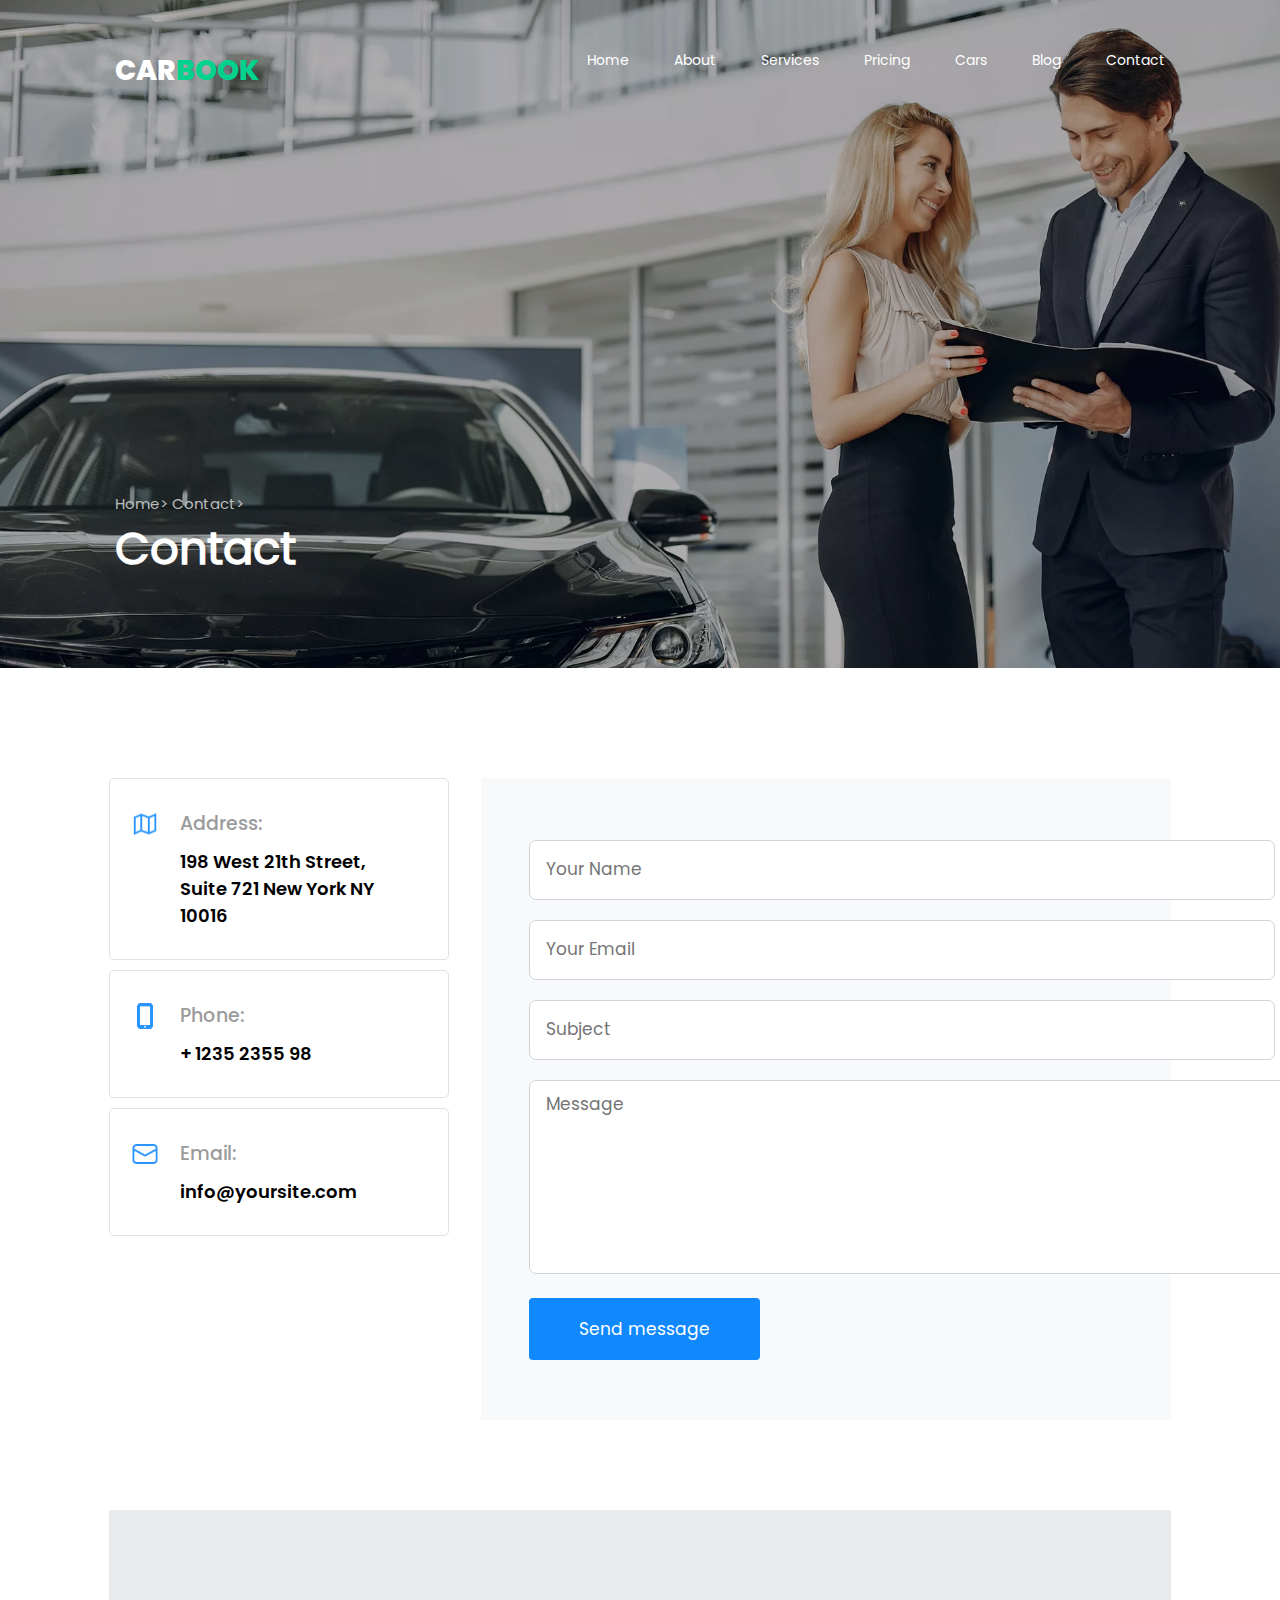
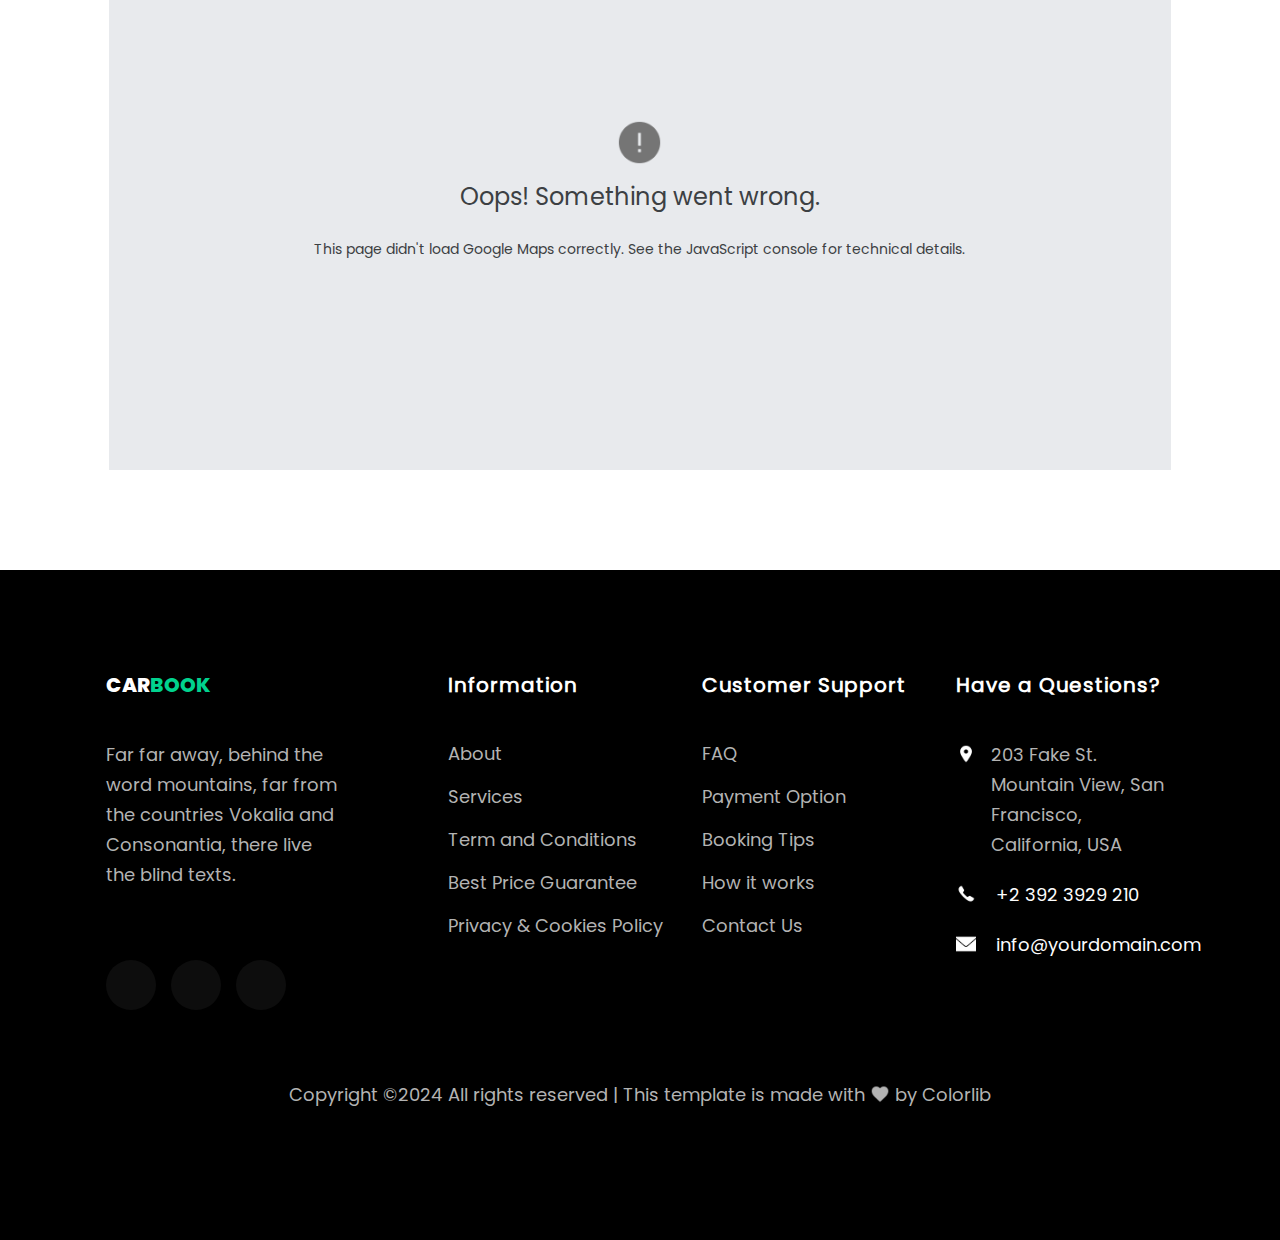
<file: contact.html>
<!DOCTYPE html>
<html lang="en">
<head>
  <meta charset="UTF-8">
  <meta name="viewport" content="width=device-width, initial-scale=1.0">
  <title>Document</title>
  <link rel="stylesheet" href="style.css">
  <link rel="stylesheet" href="https://cdnjs.cloudflare.com/ajax/libs/font-awesome/6.6.0/css/all.min.css" integrity="sha512-Kc323vGBEqzTmouAECnVceyQqyqdsSiqLQISBL29aUW4U/M7pSPA/gEUZQqv1cwx4OnYxTxve5UMg5GT6L4JJg==" crossorigin="anonymous" referrerpolicy="no-referrer"/>
</head>
<body>
  <div class="cars_first_image the_price">
    <div class="cars_overlay">
      <nav>
        <div class="cars_nav">
          <div class="cars_nav_logo">
            <h1>CAR<span>BOOK</span></h1>
          </div>
          <div class="cars_nav_links">
            <a href="index.html">Home</a>
            <a href="about.html">About</a>
            <a href="services.html">Services</a>
            <a href="pricing.html">Pricing</a>
            <a href="cars.html">Cars</a>
            <a href="blog.html">Blog</a>
            <a href="contact.html">Contact</a>
          </div>
        </div>
      </nav>
      <div class="cars_first_image_text">
        <div class="u_choose">
          <a href="index.html">Home></a>
          <a href="cars.html">Contact></a>
        </div>
        <h1>Contact</h1>
      </div>
    </div>
  </div>
  <div class="contact_main">
    <div class="contact_main_left">
      <div class="c_left_c">
        <div class="c_left_c_image">
          <img src="images/contact/icons8-map-64.png" alt="">
        </div>
        <div class="c_left_c_text">
          <p>Address:</p>
          <h4>198 West 21th Street, Suite 721 New York NY 10016</h4>
        </div>
      </div>
      <div class="c_left_c">
        <div class="c_left_c_image">
          <img src="images/contact/icons8-cellphone-50.png" alt="">
        </div>
        <div class="c_left_c_text">
          <p>Phone:</p>
          <h4>+ 1235 2355 98</h4>
        </div>
      </div>
      <div class="c_left_c">
        <div class="c_left_c_image">
          <img src="images/contact/icons8-mail-48.png" alt="">
        </div>
        <div class="c_left_c_text">
          <p>Email:</p>
          <h4>info@yoursite.com</h4>
        </div>
      </div>
    </div>
    <div class="contact_main_right">
      <div class="section_11_text">
        <div class="section_11_text_content">
          <input type="text" placeholder="Your Name">
          <br>
          <input type="email" name="" id="" placeholder="Your Email">
          <br>
          <input type="text" placeholder="Subject">
          <br>
          <textarea name="" id="" cols="30" rows="7" placeholder="Message"></textarea>
          <br>
          <button>Send message</button>
        </div>
      </div>
    </div>
  </div>
  <div class="oops">
    <div class="oops_content">
      <div class="oops_image">
        <img src="images/contact/icons8-warning-100.png" alt="">
      </div>
      <div class="oops_text">
        <h2>Oops! Something went wrong.</h2>
        <p>This page didn't load Google Maps correctly. See the JavaScript console for technical details.</p>
      </div>
    </div>
  </div>
  <footer>
    <div class="footer">
      <div class="footer_content">
        <div class="footer_logo">
          <h1>CAR<span>BOOK</span></h1>
        </div>
        <p class="fca">Far far away, behind the word mountains, far from the countries Vokalia and Consonantia, there live the blind texts.</p>
        <div class="social_pages">
          <i class="fa-brands fa-twitter ficon ai"></i>
          <i class="fa-brands fa-facebook-f ficon ai"></i>
          <i class="fa-brands fa-instagram ficon ai"></i>
        </div>
      </div>
      <div class="footer_right">
        <div class="footer_tent">
          <h2>Information</h2>
          <li>About</li>
          <li>Services</li>
          <li>Term and Conditions</li>
          <li>Best Price Guarantee</li>
          <li>Privacy & Cookies Policy</li>
        </div>
        <div class="footer_tent">
          <h2>Customer Support</h2>
          <li>FAQ</li>
          <li>Payment Option</li>
          <li>Booking Tips</li>
          <li>How it works</li>
          <li>Contact Us</li>
        </div>
        <div class="footer_tent">
          <h2>Have a Questions?</h2>
          <div class="locate bid">
            <span><img src="images/icons8-location-24.png" alt=""></span><p>203 Fake St. Mountain View, San Francisco, California, USA</p>
          </div>
          <div class="call little bid">
            <span><img src="images/icons8-call-50.png" alt=""></span><p>+2 392 3929 210</p>
          </div>
          <div class="mail little bid">
            <span><img src="images/white message.png" alt=""></span><p>info@yourdomain.com</p>
          </div>
        </div>
      </div>
    </div>
    <div class="footer_bottom">
      <p>Copyright &copy2024 All rights reserved | This template is made with <span><img src="images/icons8-heart-48.png" alt=""></span> by Colorlib</p>
    </div>
  </footer>
</body>
</html>
</file>
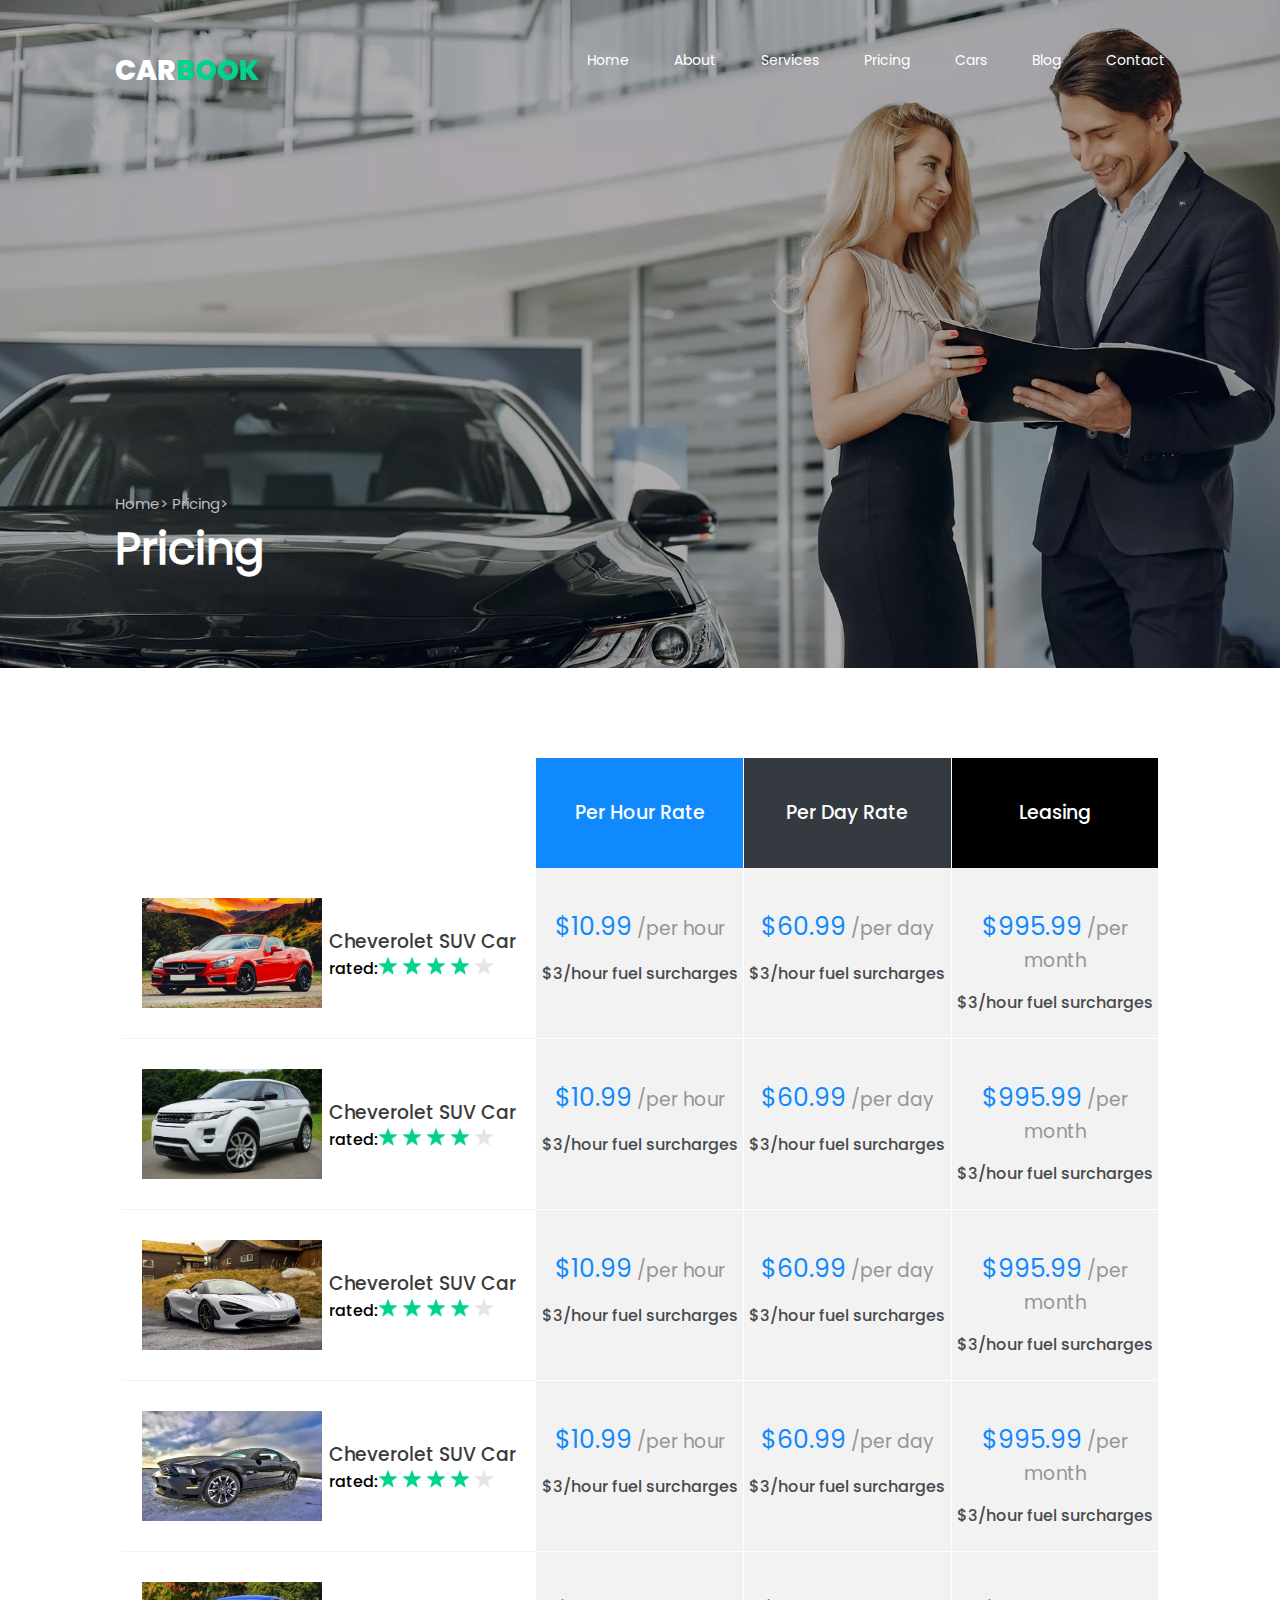
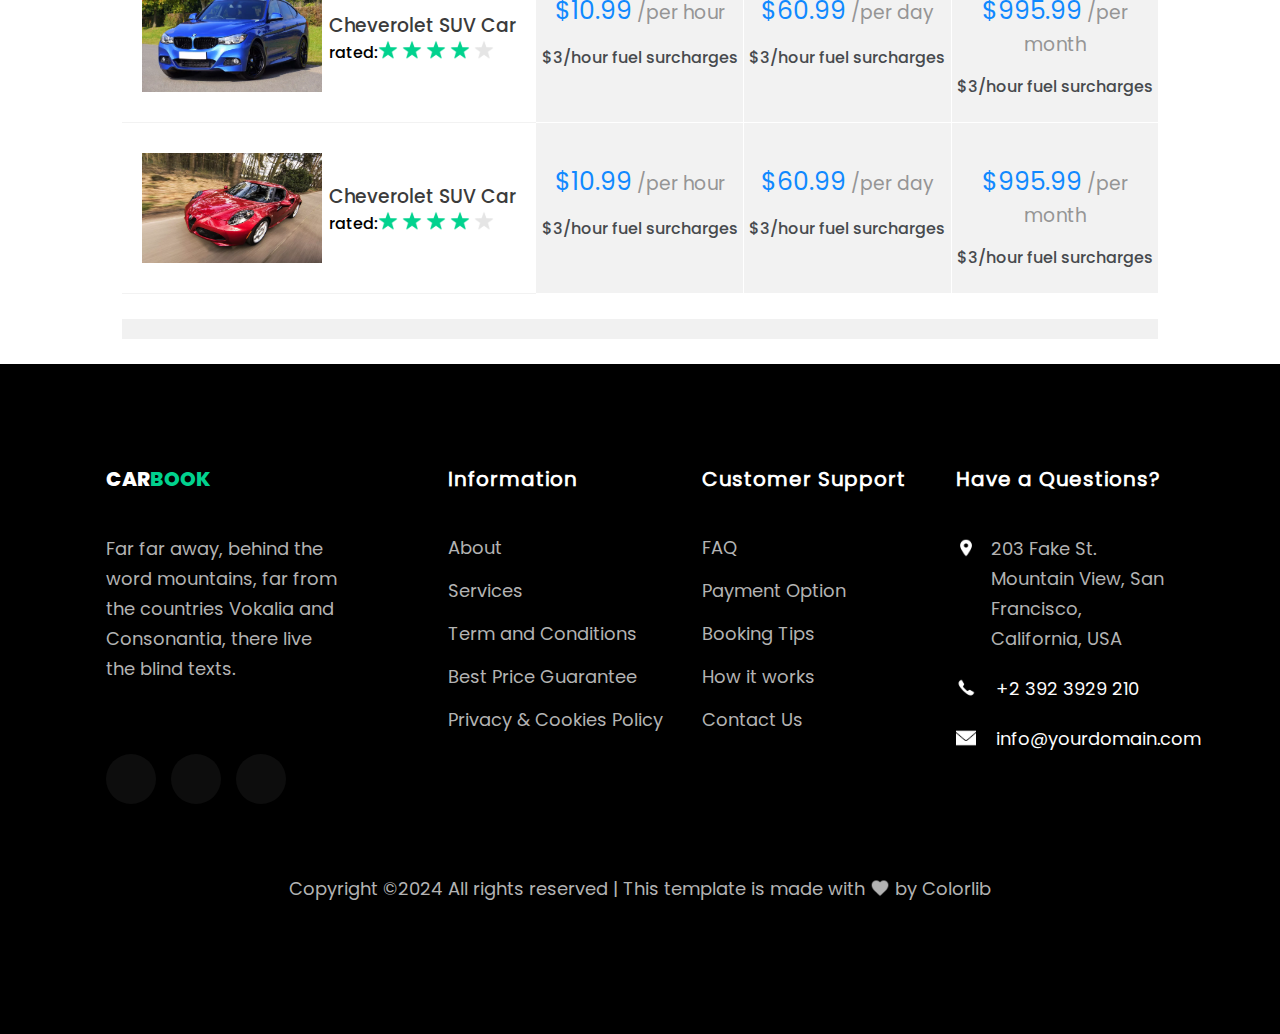
<file: pricing.html>
<!DOCTYPE html>
<html lang="en">
<head>
  <meta charset="UTF-8">
  <meta name="viewport" content="width=device-width, initial-scale=1.0">
  <title>Document</title>
  <link rel="stylesheet" href="style.css">
  <link rel="stylesheet" href="https://cdnjs.cloudflare.com/ajax/libs/font-awesome/6.6.0/css/all.min.css" integrity="sha512-Kc323vGBEqzTmouAECnVceyQqyqdsSiqLQISBL29aUW4U/M7pSPA/gEUZQqv1cwx4OnYxTxve5UMg5GT6L4JJg==" crossorigin="anonymous" referrerpolicy="no-referrer"/>
</head>
<body>
  <div class="cars_first_image the_price">
    <div class="cars_overlay">
      <nav>
        <div class="cars_nav">
          <div class="cars_nav_logo">
            <h1>CAR<span>BOOK</span></h1>
          </div>
          <div class="cars_nav_links">
            <a href="index.html">Home</a>
            <a href="about.html">About</a>
            <a href="services.html">Services</a>
            <a href="pricing.html">Pricing</a>
            <a href="cars.html">Cars</a>
            <a href="blog.html">Blog</a>
            <a href="contact.html">Contact</a>
          </div>
        </div>
      </nav>
      <div class="cars_first_image_text">
        <div class="u_choose">
          <a href="index.html">Home></a>
          <a href="cars.html">Pricing></a>
        </div>
        <h1>Pricing</h1>
      </div>
    </div>
  </div>
  <div class="price_main">
    <div class="price_main_left">
      <div class="price_one">
        <div class="price_one_inner">
          <img src="./images/pricing/car-1.jpg" alt="">
          <div class="price_one_text">
            <h3>Cheverolet SUV Car</h3>
            <div class="price_rating">
              <p>rated:</p>
              <div class="rating_stars">
                <img src="./images/pricing/green_star.png" alt="">
                <img src="./images/pricing/green_star.png" alt="">
                <img src="./images/pricing/green_star.png" alt="">
                <img src="./images/pricing/green_star.png" alt="">
                <img src="./images/pricing/grey_star.png" alt="">
              </div>
            </div>
          </div>
        </div>
      </div>
      <div class="price_one tramp">
        <div class="price_one_inner">
          <img src="./images/pricing/car-2.jpg" alt="">
          <div class="price_one_text">
            <h3>Cheverolet SUV Car</h3>
            <div class="price_rating">
              <p>rated:</p>
              <div class="rating_stars">
                <img src="./images/pricing/green_star.png" alt="">
                <img src="./images/pricing/green_star.png" alt="">
                <img src="./images/pricing/green_star.png" alt="">
                <img src="./images/pricing/green_star.png" alt="">
                <img src="./images/pricing/grey_star.png" alt="">
              </div>
            </div>
          </div>
        </div>
      </div>
      <div class="price_one tramp">
        <div class="price_one_inner">
          <img src="./images/pricing/car-3.jpg" alt="">
          <div class="price_one_text">
            <h3>Cheverolet SUV Car</h3>
            <div class="price_rating">
              <p>rated:</p>
              <div class="rating_stars">
                <img src="./images/pricing/green_star.png" alt="">
                <img src="./images/pricing/green_star.png" alt="">
                <img src="./images/pricing/green_star.png" alt="">
                <img src="./images/pricing/green_star.png" alt="">
                <img src="./images/pricing/grey_star.png" alt="">
              </div>
            </div>
          </div>
        </div>
      </div>
      <div class="price_one tramp">
        <div class="price_one_inner">
          <img src="./images/pricing/car-4.jpg" alt="">
          <div class="price_one_text">
            <h3>Cheverolet SUV Car</h3>
            <div class="price_rating">
              <p>rated:</p>
              <div class="rating_stars">
                <img src="./images/pricing/green_star.png" alt="">
                <img src="./images/pricing/green_star.png" alt="">
                <img src="./images/pricing/green_star.png" alt="">
                <img src="./images/pricing/green_star.png" alt="">
                <img src="./images/pricing/grey_star.png" alt="">
              </div>
            </div>
          </div>
        </div>
      </div>
      <div class="price_one tramp">
        <div class="price_one_inner">
          <img src="./images/pricing/car-5.jpg" alt="">
          <div class="price_one_text">
            <h3>Cheverolet SUV Car</h3>
            <div class="price_rating">
              <p>rated:</p>
              <div class="rating_stars">
                <img src="./images/pricing/green_star.png" alt="">
                <img src="./images/pricing/green_star.png" alt="">
                <img src="./images/pricing/green_star.png" alt="">
                <img src="./images/pricing/green_star.png" alt="">
                <img src="./images/pricing/grey_star.png" alt="">
              </div>
            </div>
          </div>
        </div>
      </div>
      <div class="price_one tramp">
        <div class="price_one_inner">
          <img src="./images/pricing/car-6.jpg" alt="">
          <div class="price_one_text">
            <h3>Cheverolet SUV Car</h3>
            <div class="price_rating">
              <p>rated:</p>
              <div class="rating_stars">
                <img src="./images/pricing/green_star.png" alt="">
                <img src="./images/pricing/green_star.png" alt="">
                <img src="./images/pricing/green_star.png" alt="">
                <img src="./images/pricing/green_star.png" alt="">
                <img src="./images/pricing/grey_star.png" alt="">
              </div>
            </div>
          </div>
        </div>
      </div>
    </div>
    <div class="price_main_right">
      <div class="per_rates">
        <div class="per_hour pers">
          <p>Per Hour Rate</p>
        </div>
        <div class="per_day pers">
          <p>Per Day Rate</p>
        </div>
        <div class="Leasing pers">
          <p>Leasing</p>
        </div>
      </div>
      <div class="rate_prices">
        <div class="ratemain">
          <div class="perhour cash">
            <h3><span>$10.99</span> /per hour</h3>
            <p>$3/hour fuel surcharges</p>
          </div>
          <div class="perhour cash">
            <h3><span>$60.99</span> /per day</h3>
            <p>$3/hour fuel surcharges</p>
          </div>
          <div class="perhour cash">
            <h3><span>$995.99</span> /per month</h3>
            <p>$3/hour fuel surcharges</p>
          </div>
        </div>
        <div class="ratemain">
          <div class="perhour cash">
            <h3><span>$10.99</span> /per hour</h3>
            <p>$3/hour fuel surcharges</p>
          </div>
          <div class="perhour cash">
            <h3><span>$60.99</span> /per day</h3>
            <p>$3/hour fuel surcharges</p>
          </div>
          <div class="perhour cash">
            <h3><span>$995.99</span> /per month</h3>
            <p>$3/hour fuel surcharges</p>
          </div>
        </div>
        <div class="ratemain">
          <div class="perhour cash">
            <h3><span>$10.99</span> /per hour</h3>
            <p>$3/hour fuel surcharges</p>
          </div>
          <div class="perhour cash">
            <h3><span>$60.99</span> /per day</h3>
            <p>$3/hour fuel surcharges</p>
          </div>
          <div class="perhour cash">
            <h3><span>$995.99</span> /per month</h3>
            <p>$3/hour fuel surcharges</p>
          </div>
        </div>
        <div class="ratemain">
          <div class="perhour cash">
            <h3><span>$10.99</span> /per hour</h3>
            <p>$3/hour fuel surcharges</p>
          </div>
          <div class="perhour cash">
            <h3><span>$60.99</span> /per day</h3>
            <p>$3/hour fuel surcharges</p>
          </div>
          <div class="perhour cash">
            <h3><span>$995.99</span> /per month</h3>
            <p>$3/hour fuel surcharges</p>
          </div>
        </div>
        <div class="ratemain">
          <div class="perhour cash">
            <h3><span>$10.99</span> /per hour</h3>
            <p>$3/hour fuel surcharges</p>
          </div>
          <div class="perhour cash">
            <h3><span>$60.99</span> /per day</h3>
            <p>$3/hour fuel surcharges</p>
          </div>
          <div class="perhour cash">
            <h3><span>$995.99</span> /per month</h3>
            <p>$3/hour fuel surcharges</p>
          </div>
        </div>
        <div class="ratemain">
          <div class="perhour cash">
            <h3><span>$10.99</span> /per hour</h3>
            <p>$3/hour fuel surcharges</p>
          </div>
          <div class="perhour cash">
            <h3><span>$60.99</span> /per day</h3>
            <p>$3/hour fuel surcharges</p>
          </div>
          <div class="perhour cash">
            <h3><span>$995.99</span> /per month</h3>
            <p>$3/hour fuel surcharges</p>
          </div>
        </div>
      </div>
    </div>
  </div>
  <div class="price_bar"></div>
  <footer>
    <div class="footer">
      <div class="footer_content">
        <div class="footer_logo">
          <h1>CAR<span>BOOK</span></h1>
        </div>
        <p class="fca">Far far away, behind the word mountains, far from the countries Vokalia and Consonantia, there live the blind texts.</p>
        <div class="social_pages">
          <i class="fa-brands fa-twitter ficon ai"></i>
          <i class="fa-brands fa-facebook-f ficon ai"></i>
          <i class="fa-brands fa-instagram ficon ai"></i>
        </div>
      </div>
      <div class="footer_right">
        <div class="footer_tent">
          <h2>Information</h2>
          <li>About</li>
          <li>Services</li>
          <li>Term and Conditions</li>
          <li>Best Price Guarantee</li>
          <li>Privacy & Cookies Policy</li>
        </div>
        <div class="footer_tent">
          <h2>Customer Support</h2>
          <li>FAQ</li>
          <li>Payment Option</li>
          <li>Booking Tips</li>
          <li>How it works</li>
          <li>Contact Us</li>
        </div>
        <div class="footer_tent">
          <h2>Have a Questions?</h2>
          <div class="locate bid">
            <span><img src="images/icons8-location-24.png" alt=""></span><p>203 Fake St. Mountain View, San Francisco, California, USA</p>
          </div>
          <div class="call little bid">
            <span><img src="images/icons8-call-50.png" alt=""></span><p>+2 392 3929 210</p>
          </div>
          <div class="mail little bid">
            <span><img src="images/white message.png" alt=""></span><p>info@yourdomain.com</p>
          </div>
        </div>
      </div>
    </div>
    <div class="footer_bottom">
      <p>Copyright &copy2024 All rights reserved | This template is made with <span><img src="images/icons8-heart-48.png" alt=""></span> by Colorlib</p>
    </div>
  </footer>
</body>
</html>
</file>
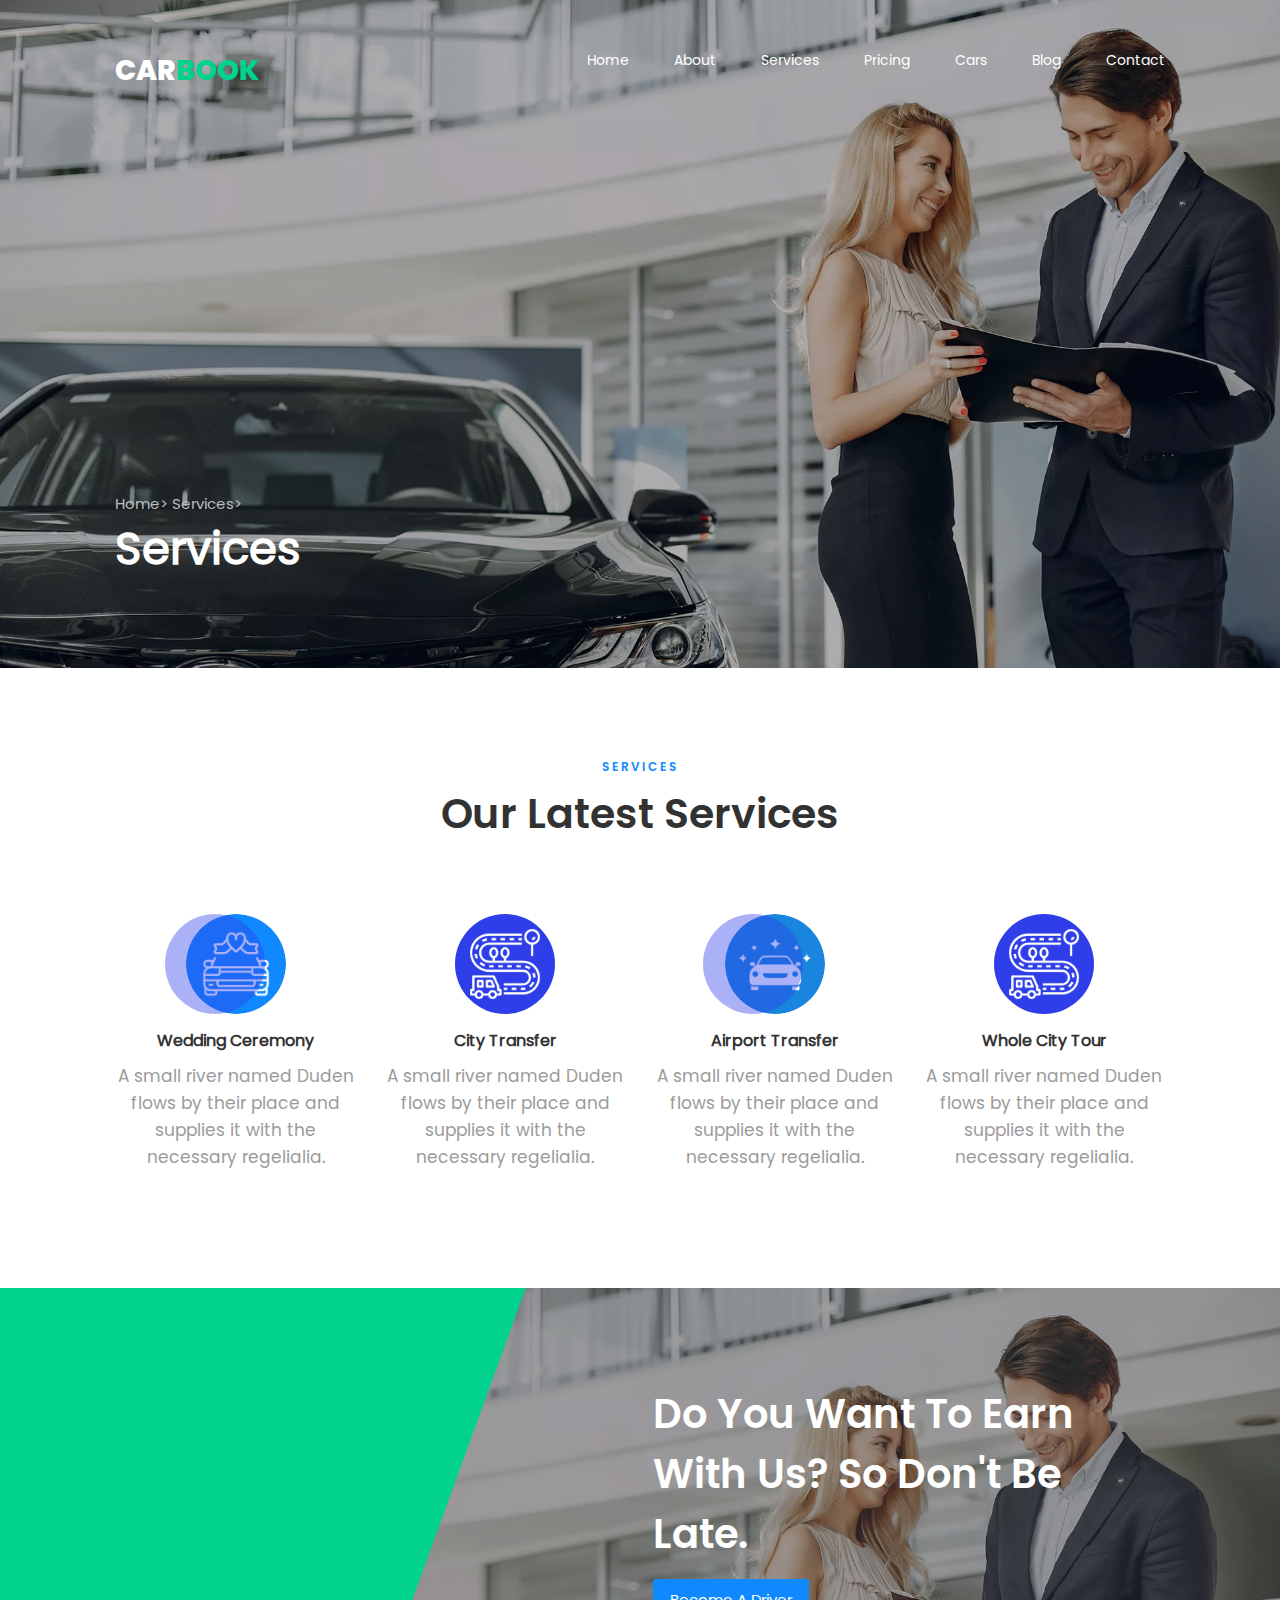
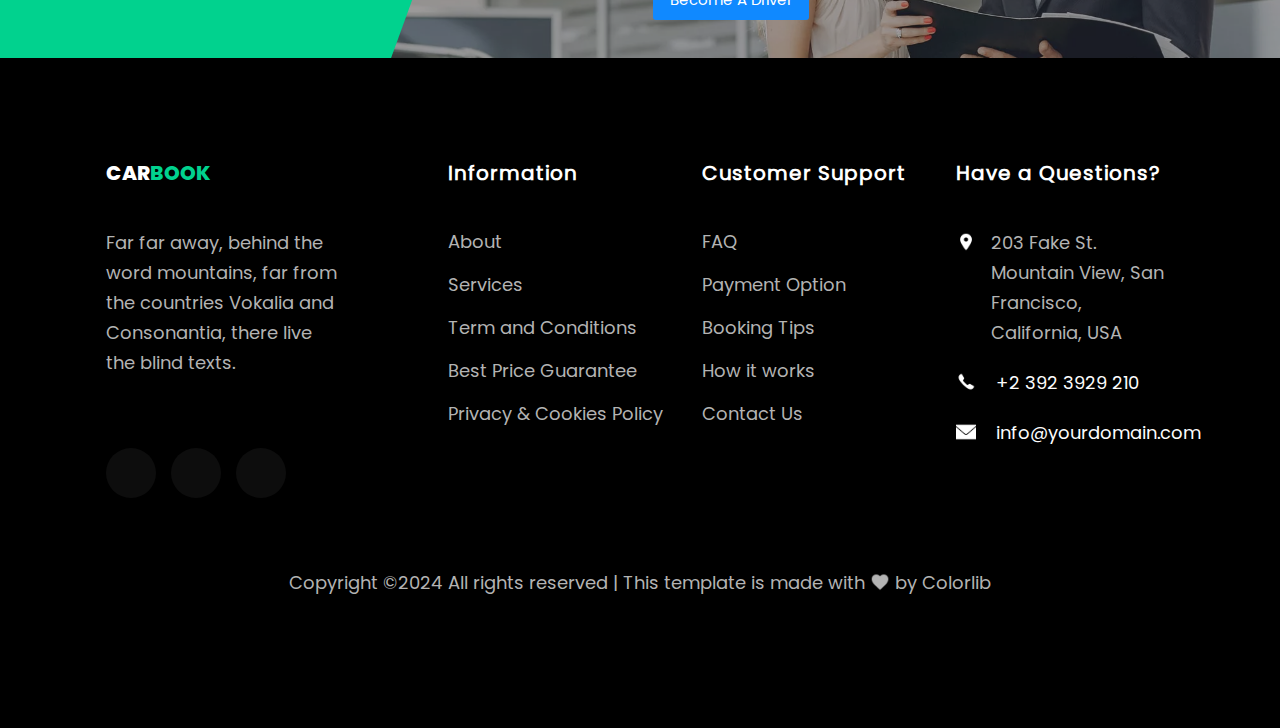
<file: services.html>
<!DOCTYPE html>
<html lang="en">
<head>
  <meta charset="UTF-8">
  <meta name="viewport" content="width=device-width, initial-scale=1.0">
  <title>Document</title>
  <link rel="stylesheet" href="style.css">
  <link rel="stylesheet" href="https://cdnjs.cloudflare.com/ajax/libs/font-awesome/6.6.0/css/all.min.css" integrity="sha512-Kc323vGBEqzTmouAECnVceyQqyqdsSiqLQISBL29aUW4U/M7pSPA/gEUZQqv1cwx4OnYxTxve5UMg5GT6L4JJg==" crossorigin="anonymous" referrerpolicy="no-referrer"/>
</head>
<body>
  <div class="cars_first_image the_price">
    <div class="cars_overlay">
      <nav>
        <div class="cars_nav">
          <div class="cars_nav_logo">
            <h1>CAR<span>BOOK</span></h1>
          </div>
          <div class="cars_nav_links">
            <a href="index.html">Home</a>
            <a href="about.html">About</a>
            <a href="services.html">Services</a>
            <a href="pricing.html">Pricing</a>
            <a href="cars.html">Cars</a>
            <a href="blog.html">Blog</a>
            <a href="contact.html">Contact</a>
          </div>
        </div>
      </nav>
      <div class="cars_first_image_text">
        <div class="u_choose">
          <a href="index.html">Home></a>
          <a href="cars.html">Services></a>
        </div>
        <h1>Services</h1>
      </div>
    </div>
  </div>
  <div class="services gunner">
    <div class="services_top">
      <p>SERVICES</p>
      <h1>Our Latest Services</h1>
    </div>
    <div class="service_types">
      <div class="service_one">
        <div class="service_images">
          <img src="images/wedding_car.png" alt="">
          <div class="over"></div>
        </div>
        <div class="service_text">
          <h3>Wedding Ceremony</h3>
          <p>A small river named Duden flows by their place and supplies it with the necessary regelialia.</p>
        </div>
      </div>
      <div class="service_one">
        <div class="service_image">
          <img src="images/s_road.png" alt="">
        </div>
        <div class="service_text">
          <h3>City Transfer</h3>
          <p>A small river named Duden flows by their place and supplies it with the necessary regelialia.</p>
        </div>
      </div>
      <div class="service_one">
        <div class="service_images">
          <img src="images/clean_car.png" alt="">
          <div class="over"></div>
        </div>
        <div class="service_text">
          <h3> Airport Transfer</h3>
          <p>A small river named Duden flows by their place and supplies it with the necessary regelialia.</p>
        </div>
      </div>
      <div class="service_one">
        <div class="service_image">
          <img src="images/s_road.png" alt="">
        </div>
        <div class="service_text">
          <h3>Whole City Tour</h3>
          <p>A small river named Duden flows by their place and supplies it with the necessary regelialia.</p>
        </div>
      </div>
    </div>
  </div>
  <div class="earn">
    <div class="e_slant"></div>
    <div class="main_cover">
      <img src="images/bg_3.jpg" alt="">
    </div>
    <div class="cover">
      <div class="earn_text">
        <h1>Do You Want To Earn With Us? So Don't Be Late.</h1>
        <button>Become A Driver</button>
      </div>
    </div>
  </div>
  <footer>
    <div class="footer">
      <div class="footer_content">
        <div class="footer_logo">
          <h1>CAR<span>BOOK</span></h1>
        </div>
        <p class="fca">Far far away, behind the word mountains, far from the countries Vokalia and Consonantia, there live the blind texts.</p>
        <div class="social_pages">
          <i class="fa-brands fa-twitter ficon ai"></i>
          <i class="fa-brands fa-facebook-f ficon ai"></i>
          <i class="fa-brands fa-instagram ficon ai"></i>
        </div>
      </div>
      <div class="footer_right">
        <div class="footer_tent">
          <h2>Information</h2>
          <li>About</li>
          <li>Services</li>
          <li>Term and Conditions</li>
          <li>Best Price Guarantee</li>
          <li>Privacy & Cookies Policy</li>
        </div>
        <div class="footer_tent">
          <h2>Customer Support</h2>
          <li>FAQ</li>
          <li>Payment Option</li>
          <li>Booking Tips</li>
          <li>How it works</li>
          <li>Contact Us</li>
        </div>
        <div class="footer_tent">
          <h2>Have a Questions?</h2>
          <div class="locate bid">
            <span><img src="images/icons8-location-24.png" alt=""></span><p>203 Fake St. Mountain View, San Francisco, California, USA</p>
          </div>
          <div class="call little bid">
            <span><img src="images/icons8-call-50.png" alt=""></span><p>+2 392 3929 210</p>
          </div>
          <div class="mail little bid">
            <span><img src="images/white message.png" alt=""></span><p>info@yourdomain.com</p>
          </div>
        </div>
      </div>
    </div>
    <div class="footer_bottom">
      <p>Copyright &copy2024 All rights reserved | This template is made with <span><img src="images/icons8-heart-48.png" alt=""></span> by Colorlib</p>
    </div>
  </footer>
</body>
</html>
</file>
<file: style.css>
*{
  padding: 0;
  margin: 0;
  box-sizing: border-box;
}

@font-face{
  font-family: t1;
  src: url(fonts/t1.woff2);
}

@font-face{
  font-family: t2;
  src: url(fonts/t2.woff2);
}

@font-face{
  font-family: t3;
  src: url(fonts/t3.woff2);
}

@font-face{
  font-family: t4;
  src: url(fonts/t4.woff2);
}

@font-face{
  font-family: t5;
  src: url(fonts/t5.woff2);
}





nav{
  width: 82%;
  margin: 50px auto;
}

.nav{
  display: flex;
  justify-content: space-between;
  flex-direction: row;
  width: 100%;
}

.nav_logo{
  color: white;
  font-family: t1;
  font-size: 14px;
}

.nav_logo span{
  color: #01d28e;
}

.nav_links{
  display: flex;
  gap: 45px;
}

.nav_links a{
  color: white;
  font-family: t5;
  font-size: 14px;
  text-decoration: none;
  transition: .2s ease-in-out;
}

.nav_links a:hover{
  color: #08cc8f;
}

.first_image{
  background-image: url(images/bg_1.jpg);
  background-size: cover;
  width: 100%;
  height: 140vh;
  background-attachment: fixed;
  align-items: center;
  padding-bottom: 350px;
}

.first_image img{
  width: 100%;
  background-attachment: fixed;
}

.overlay{
  position: absolute;
  top: 0;
  width: 100%;
  height: 140vh;
  background-color: rgba(0, 0, 0, 0.295);
}

.first_image_text{
  text-align: center;
  color: white;
  width: 57%;
  margin: 170px auto;
}

.first_image_text h1{
  font-family: t2;
  font-size: 45px;
  margin-bottom: 12px;
}

.first_image_text p{
  font-family: t5;
  font-size: 18px;
  margin-bottom: 30px;
}

.red{
  background-color: #01d28e;
  border-radius: 50%;
  height: 70px;
  width: 70px;
  justify-content: center;
  align-items: center;
  cursor: pointer;
  /* margin-bottom: ; */
}

.play{
  color: white !important;
  padding-top: 27px;
}

.main_play{
  width: 45%;
  margin: auto;
  display: flex;
  justify-content: space-between;
  align-items: center;
}

.main_play p{
  font-size: 17px;
  margin-bottom: -1px;
}

.main_play hr{
  border-style: solid;
  width: 30px;
}

.make_your_trip{
  left: 9%;
  top: 600px;
  position: absolute;
  width: 80%;
  display: flex;
  align-items: center;
}

.make_yt{
  background-color: #1089ff;
  color: white;
  padding: 30px 30px 50px 30px;
  width: 34.1%;
  border-radius: 5px;
}

.make_yt h2{
  font-family: t3;
  font-size: 20px;
  margin-bottom: 20px;
}

.pick_up p{
  font-family: t3;
  font-size: 13px;
  margin-bottom: 7px;
}

.pick_up input{
  background-color: #1088ff00;
  border-width: 1px;
  border-style: solid;
  border-color: #2895ff;
  color: #b2d9ff;
  font-size: 13px;
  width: 100%;
  margin-bottom: 20px;
  padding: 10px;
  font-family: t4;
}

.pick_up ::placeholder{
  color: #b2d9ff  ;
}

.pick_date p{
  font-family: t3;
  font-size: 13px;
  margin-bottom: 7px;
}

.pick_drop{
  display: flex;
  width: 102%;
  justify-content: space-between;
}

.pick_date input{
  background-color: #1088ff00;
  border-width: 1px;
  border-style: solid;
  border-color: #2895ff;
  color: #b2d9ff;
  font-size: 13px;
  width: 95%;
  margin-bottom: 20px;
  padding: 10px;
}

.pick_date ::placeholder{
  color: #b2d9ff  ;
}

.make_yt button{
  padding: 17px 2px;
  width: 100%;
  background-color: #01d28e;
  color: #f6fdfb;
  border: none;
  border-style: none;
  font-family: t4;
  font-size: 16px;
  border-radius: 3px;
}

.make_yt button:hover{
  cursor: pointer;
}

.better_way{
  background-color: white;
  height: 450px;
  width: 66.2%;
  border-top-right-radius: 5px;
  border-bottom-right-radius: 5px;
  box-shadow: 0px 0px 20px rgba(128, 128, 128, 0.178);
  padding: 60px 40px;
}

.better_way h2{
  font-family: t3;
  font-size: 25px;
  color: #333333;
  margin-bottom: 30px;
}

.bh_image img{
  margin-top: 30px;
  width: 30px;
  height: 30px;
}

.b_image img{
  width: 40px;
  height: 40px;
  margin-top: 20px;
  border-radius: 50px;
}

.better_one{
  width: 30%;
  text-align: center;
}

.b_image{
  background-color: white;
  width: 90px;
  height: 90px;
  border-radius: 58px;
  border-color: #f2f2f2;
  border-style: solid;
  border-width: 2px;
  text-align: center;
  margin: auto;
  margin-bottom: 20px;
}

.bh_image{
  background-color: white;
  width: 80px;
  height: 80px;
  border-radius: 58px;
  border-color: #f2f2f2;
  border-style: solid;
  border-width: 2px;
  text-align: center;
  margin: auto;
  margin-bottom: 20px;
}

.u_better{
  display: flex;
  width: 100%;
  justify-content: space-between;
  margin-bottom: 40px;
}

.main_u_better{
  align-items: center;
}

.better_one p{
  font-family: t4;
  font-size: 16px;
  color: #393939f3;
}

.better_way button{
  background-color: #1089ff;
  color: white;
  font-family: t5;
  font-size: 15px;
  border-style: none;
  border-radius: 5px;
  padding: 20px 25px;
}

.better_way button:hover{
  cursor: pointer;
}

.feature{
  background-color: #f8f9fa;
  width: 100%;
  padding-top: 350px;
}

.feature_top{
  text-align: center;
  margin-bottom: 50px;
}

.feature p{
  color: #138aff;
  font-family: t3;
  font-size: 12px;
  letter-spacing: 2px;
}

.feature h1{
  color: #323232;
  font-family: t3;
  font-size: 40px;
}

.f_cars{
  width: 83%;
  margin: auto;
  display: flex;
  justify-content: space-between;
  padding-bottom: 200px;
}

.car_one{
  width: 32%;
  overflow: hidden;
  background-color: white;
  box-shadow: 0px 0px 10px rgba(128, 128, 128, 0.178);
  border-radius: 5px;
}

.car_one img{
  width: 100%;
  height: 220px;
  border-radius: 5px;
}

.f_cars_text{
  padding: 20px 30px;
}

.f_cars_text h2{
  font-family: t4;
  font-weight: 500;
  font-size: 21px;
}

.f_cars_price{
  display: flex;
  justify-content: space-between;
  margin-bottom: 25px;
}

.f_cars_price h3{
  font-family: t5;
  color: #cccccc;
  font-size: 16px;
  font-weight: 300;
}

.f_cars_price h4{
  font-family: t5;
  color: #cccccc;
  font-size: 16px;
  font-weight: 300;
}

.f_cars_price span{
  font-family: t3;
  color: #1089ff;
  font-size: 18px;
  font-weight: 200;
}

.f_cars_buttons{
  display: flex;
  justify-content: space-between;
  padding-bottom: 10px;
}

.f_cars_buttons button:hover{
  cursor: pointer;
}

.f_cars_buttons button{
  padding: 10px 30px 10px 30px;
  width: 48%;
  font-size: 15px;
  font-family: t4;
  border-style: none;
  color: white;
  border-radius: 5px;
}

.b1{
  background-color: #1089ff;
}

.b2{
  background-color: #01d28e;
}

.welcome{
  width: 100%;
  display: flex;
  position: relative;
}

.welcome_image{
  position: absolute;
  left: 9%;
  top: 90px;
}

.welcome_image img{
  width: 560px;
  height: 530px;
}

.welcome_text{
  left: 37%;
  width: 63%;
  background-color: #01d28e;
  position: absolute;
  padding: 90px 110px 100px 230px;
}

.welcome_text h4{
  color: #e6fbf4e1;
  font-family: t2;
  letter-spacing: 2px;
  font-size: 12px;
  margin-bottom: 10px;
}

.welcome_text h1{
  color: white;
  font-family: t3;
  font-size: 39px;
  margin-bottom: 20px;
}

.welcome_text p{
  color: #e6fbf4ee;
  font-family: t5;
  font-size: 16px;
  margin-bottom: 15px;
  line-height: 30px;
}

.welcome_text button{
  padding: 15px 24px 18px 24px;
  font-size: 15px;
  font-family: t5;
  border-style: none;
  color: white;
  border-radius: 5px;
  background-color: #1089ff;
}

.welcome_text button:hover{
  cursor: pointer;
}

.services{
  width: 100%;
  margin-bottom: 117px;
}

.services_top{
  padding-top: 370px;
  text-align: center;
  margin-bottom: 70px;
}

.services_top p{
  color: #138aff;
  font-family: t3;
  font-size: 12px;
  letter-spacing: 2px;
  padding-top: 450px;
  margin-bottom: 7px;
}

.services h1{
  color: #323232;
  font-family: t3;
  font-size: 41px;
}

.service_types{
  width: 82%;
  margin: auto;
  display: flex;
  justify-content: space-between;
  align-items: center;
}

.service_image img{
  border-radius: 50%;
  height: 100px;
}

.service_images{
  position: relative;
  margin-bottom: 10px;
}

.service_image{
  margin-bottom: 10px;
}

.over{
  background-color: #2e3ee967;
  height: 100px;
  width: 100px;
  margin: auto;
  margin-top: -104px;
  position: absolute;
  right: 92px;
  border-radius: 50%;
}

.service_images img{
  border-radius: 50%;
  height: 100px;
}

.service_one{
  width: 23%;
  text-align: center;
}

.service_text h3{
  color: #333333;
  font-family: t5;
  /* font-weight: 500; */
  font-size: 16px;
  margin-bottom: 10px;
}

.service_text p{
  font-family: t5;
  font-size: 17px;
  color: #9b9b9b;
  line-height: 27px;
}

.earn{
  width: 100%;
  position: relative;
  overflow: hidden;
}

.main_cover{
  width: 100%;
  height: 370px;
  overflow: hidden;
  position: relative;
  z-index: -2;
}

.earn img{
  width: 100%;
  position: relative;
}

.earn_text{
  width: 40%;
  margin: auto;
  color: white;
  position: absolute;
  left: 51%;
  top: 26%;
}

.earn_text h1{
  font-family: t3;
  font-size: 40px;
  margin-bottom: 15px;
}

.earn_text button{
  padding: 9px 17px 9px 17px;
  font-size: 15px;
  font-family: t5;
  border-style: none;
  color: white;
  border-radius: 3px;
  background-color: #1089ff;
  cursor: pointer;
}

.earn_text button:hover{
  cursor: pointer;
}

.e_slant{
  rotate: -70deg;
  width: 800px;
  height: 800px;
  background-color: #01d28e;
  position: absolute;
  top: -180px;
  left: -380px;
}

.cover{
  width: 100%;
  height: 500px;
  background-color: #33333373;
  margin-top: -500px;
}

.latest{
  width: 100%;
  background-color: #f8f9fa;
  padding-top: 100px;
  padding-bottom: 160px;
}

.latest_top{
  text-align: center;
  margin-bottom: 70px;
}

.latest_top p{
  color: #138aff;
  font-family: t3;
  font-size: 12px;
  letter-spacing: 2px;
  margin-bottom: 8px;
}

.latest_top h1{
  color: #323232;
  font-family: t3;
  font-size: 40px;
}

.latest_main{
  width: 83%;
  margin: auto;
  display: flex;
  justify-content: space-between;
}

.latest_main_one{
  width: 31.5%;
  background-color: white;
  border-radius: 4px;
}

.latest_main_one_image{
  margin: auto;
  width: 100px;
  margin-bottom: 30px;
}

.latest_main_one img{
  width: 100px;
  height: 100px;
  border-radius: 50%;
  /* margin: auto; */
}

.latest_main_one_text{
  text-align: center;
}

.latest_main_one_text p{
  color: #999999;
  font-family: t5;
  margin-bottom: 30px;
  line-height: 28px;
}

.latest_main_one_text h2{
  font-family: t3;
  font-size: 20px;
  margin-bottom: 5px;
}

.latest_main_one_text h3{
  font-family: t5;
  color: #1089ff;
  font-size: 16px;
  font-weight: 400;
}

.latest_main_one_inner{
  padding: 30px 30px 50px 30px;
}

.recent{
  width: 100%;
  margin-bottom: 140px;
}

.r_top{
  margin-top: 100px;
}

.recent_main{
  width: 83%;
  margin: auto;
  display: flex;
  justify-content: space-between;
}

.recent_main_one{
  width: 31.5%;
  background-color: white;
  overflow: hidden;
}

.recent_main_one_text span img{
  margin-bottom: -3px;
  width: 15px;
  height: 15px;
}

.recent_main_one_image{
  width: 100%;
  margin-bottom: 25px;
}

.recent_main_one img{
  width: 100%;
  height: 230px;
}

.recent_main_one_text h4{
  color: #1089ff;
  font-family: t5;
  font-size: 14px;
  margin-bottom: 20px;
}

.recent_main_one_text h3{ 
  font-family: t5;
  font-size: 20px;
  margin-bottom: 15px;
  transition: .5 ease-in-out;
}

.recent_main_one_text h3:hover{ 
  color: #1089ff;
  cursor: pointer;
}

.recent_main_one_text button{
  padding: 7px 13px 7px 13px;
  font-size: 15px;
  font-family: t5;
  border-style: none;
  color: white;
  border-radius: 3px;
  background-color: #1089ff;
  cursor: pointer;
}

.page_bottom_seperation{
  width: 100%;
  height: 280px;
  display: flex;
  position: relative;
  align-items: center;
}

.pb_text{
  position: absolute;
}

.pb1{
  background-color: #b2d7fc;
  width: 27%;
  height: 280px;
}

.pb2{
  background-color: #f8f9fa;
  width: 73%;
  height: 280px;
}

.pb_text{
  width: 76%;
  display: flex;
  justify-content: space-between;
  left: 120px;
}

.pb_one{
  display: flex;
}

.pb_number{
  color: #1089ff;
  font-family: system-ui, -apple-system, BlinkMacSystemFont, 'Segoe UI', Roboto, Oxygen, Ubuntu, Cantarell, 'Open Sans', 'Helvetica Neue', sans-serif;
  font-size: 57px;
  font-weight: 100;
  padding-right: 15px;
}

.pb_word{
  color: #4a4a4b;
  font-family: t4;
  font-size: 17px;
  width: 20px;
  margin-top: 15px;
}

footer{
  width: 100%;
  background-color:black;
  position: absolute;
}

.footer{
  width: 83.5%;
  margin: auto;
  display: flex;
  justify-content: space-between;
  padding-top: 100px;
  margin-bottom: 70px;
}

.bid span img{
  width: 20px;
  height: 20px;
  margin-bottom: -10px;
}

.bid{
  display: flex;
}

.footer_right{
  display: flex;
  width: 68%;
  justify-content: space-between;
}

.footer_content{
  width: 22%;
}

.footer_tent{
  width: 30%;
}

.locate p{
  padding-left: 15px;
  color: #b3b3b3;
  font-family: t5;
  font-size: 18px;
  margin-bottom: 20px;
}

.footer_logo{
  color: white;
  font-family: t1;
  font-size: 10px;
}

.footer_logo span{
  color: #01d28e;
}

footer p{
  color: #b3b3b3;
  font-family: t6;
  font-size: 16px;
  line-height: 30px;
}

.fca{
  margin-top: 40px;
  margin-bottom: 70px;
  font-family: t5;
  font-size: 18px;
}

.footer h2{
  color: white;
  font-family: t5;
  font-size: 20px;
  letter-spacing:1px;
  margin-bottom: 40px;
}

.footer li{
  color: #b3b3b3;
  font-family: t5;
  font-size: 18px;
  margin-bottom: 16px;
  list-style: none;
  cursor: pointer;
}

.ficon{
  color: white  ;
  font-size: 23px;
  font-weight: 500;
  text-align: center;
  padding-top: 14px;
}

.little p{
  color: #fcfcfc;
  font-family: t5;
  font-size: 18px;
  margin-bottom: 20px;
  padding-left: 20px;
}

.social_pages{
  display: flex;
  justify-content: space-between;
  width:180px;
  align-items: center;
}

.ai{
  background-color: #0d0d0d; 
  border-radius: 50%;
  height: 50px;
  width: 50px;
  display: flex;
  justify-content: center;
  align-items: center;
  cursor: pointer;
}

.footer_bottom p{
  text-align: center;
  margin-bottom: 130px;
  color: #b3b3b3;
  font-family: t5;
  font-size: 18px;
}

.footer_bottom span img{
  margin-bottom: -3px;
  width: 20px;
  height: 20px;
}


















































/* CARS PAGE */

.car_body{
  background-color: #f8f9fa;
}

nav{
  width: 82%;
  margin: 50px auto;
}

.cars_nav{
  display: flex;
  justify-content: space-between;
  flex-direction: row;
  width: 100%;
}

.cars_nav_logo{
  color: white;
  font-family: t1;
  font-size: 14px;
}

.cars_nav_logo span{
  color: #01d28e;
}

.cars_nav_links{
  display: flex;
  gap: 45px;
}

.cars_nav_links a{
  color: white;
  font-family: t5;
  font-size: 14px;
  text-decoration: none;
  transition: .2s ease-in-out;
}

.cars_nav_links a:hover{
  color: #08cc8f;
}

.cars_first_image{
  background-image: url(images/link_car/bg_3.jpg);
  background-size: cover;
  width: 100%;
  height: 668px;
  background-attachment: fixed;
  align-items: center;
  padding-bottom: 350px;
}

.cars_first_image img{
  width: 100%;
  background-attachment: fixed;
}

.cars_overlay{
  position: absolute;
  top: 0;
  width: 100%;
  height: 668px;
  background-color: rgba(0, 0, 0, 0.295);
}

.cars_first_image_text{
  color: white;
  width: 82%;
  margin: 400px auto;
}

.cars_first_image_text h1{
  font-family: t5;
  font-size: 45px;
  margin-bottom: 12px;
}

.cars_first_image_text p{
  font-family: t5;
  font-size: 18px;
  margin-bottom: 30px;
}

.u_choose a{
  font-family: t5;
  font-size: 15px;
  color: #bcbebe;
  text-decoration: none;
}

.cars_feature{
  padding-top: 100px;
  background-color: #f8f9fa;
  margin-bottom: 80px;
}

.cars_f_cars{
  width: 83%;
  margin: auto;
  display: flex;
  justify-content: space-between;
  margin-bottom:  35px;
}

.cars_car_one{
  width: 31.5%;
  overflow: hidden;
  background-color: white;
  box-shadow: 0px 0px 10px rgba(128, 128, 128, 0.178);
  border-radius: 5px;
}

.cars_car_one img{
  width: 100%;
  height: 220px;
  border-radius: 5px;
}

.cars_f_cars_text{
  padding: 10px 30px;
}

.cars_f_cars_text h2{
  font-family: t4;
  font-weight: 500;
  font-size: 21px;
}

.cars_f_cars_price{
  display: flex;
  justify-content: space-between;
  margin-bottom: 25px;
}

.cars_f_cars_price h3{
  font-family: t5;
  color: #cccccc;
  font-size: 16px;
  font-weight: 300;
}

.cars_f_cars_price h4{
  font-family: t5;
  color: #cccccc;
  font-size: 16px;
  font-weight: 300;
}

.cars_f_cars_price span{
  font-family: t3;
  color: #1089ff;
  font-size: 18px;
  font-weight: 200;
}

.cars_f_cars_buttons{
  display: flex;
  justify-content: space-between;
  padding-bottom: 10px;
}

.cars_f_cars_buttons button:hover{
  cursor: pointer;
}

.cars_f_cars_buttons button{
  padding: 10px 30px 10px 30px;
  width: 48%;
  font-size: 15px;
  font-family: t4;
  border-style: none;
  color: white;
  border-radius: 5px;
}

.cars_b1{
  background-color: #1089ff;
}

.cars_b2{
  background-color: #01d28e;
}

.car_numbers{
  width: 25%;
  display: flex;
  justify-content: space-between;
  margin: auto;
  padding-bottom: 80px;
}

.car_numbers button{
  width: 40px;
  height: 40px;
  background-color: #f8f9fa;
  border-width: 1px;
  border-color: #e8e8e8;
  border-style: solid;
  font-family: t4;
  color: #1089ff;
  border-radius: 50%;
  transition: .2s ease-in-out;
}
.car_numbers button:hover{
  background-color: #1089ff;
  color: white;
  cursor: pointer;
}


/* END OF CAR PAGE */










/* PRICING */

.the_price{
  margin-bottom: 170px;
}

.price_main{
  width: 81%;
  margin: auto;
  display: flex;
  justify-content: space-between;
  margin-bottom: 25px;
  padding-top: 60px;
}

.price_main_left{
  width: 40%;
}

.price_one_inner{
  width: 90%;
  display: flex;
  justify-content: space-between;
  align-items: center;
  margin: auto;
}

.price_one{
  display: flex;
  align-items: center;
  border-bottom: 1px solid #f2f2f2;  
  width: 100%;
}

.tramp{
  margin-top: 30px;
}

.price_one img{
  width: 180px;
  height: 110px;
  margin-bottom: 30px;
}

.price_one_text h3{
  font-family: t4;
  font-weight: 300;
  color: #3b3b3b;
}

.price_one_text p{
  font-family: t4;
}

.price_rating{
  display: flex;
}

.rating_stars img{
  width: 20px;
  height: 20px;
}

.per_rates{
  display: flex;
  gap: 1px;
}

.price_main_right{
  margin-top: -140px;
  width: 60%;
}

.pers{
  font-family: t4;
  font-size: 19px;
  width: 230px;
  height: 110px;
  text-align: center;
  color: white;
  padding-top: 40px;
}

.per_hour{
  background-color: #1089ff;
}

.per_day{
  background-color: #343a40;
}

.Leasing{
  background-color: black;
}

.ratemain{
  display: flex;
  gap: 1px;
  margin-bottom: 0.5px;
}

.cash{
  width: 230px;
  height: 169.5px;
  text-align: center;
  padding-top: 40px;
}

.cash h3{
  font-family: t5;
  font-weight: 500;
  color: #959595;
  margin-bottom: 15px;
}

.cash span{
  font-size: 25px;
  color: #1089ff;
}

.cash p{
  font-family: t4;
  font-weight: 300;
  color: #474a4e;
}

.perhour{
  background-color: #f2f2f2;
  margin-bottom: 1px;
}

.price_bar{
  width: 81%;
  height: 20px;
  margin: auto;
  background-color: #f1f1f1;
  margin-bottom: 25px;
}



/* END OF PRICING */



/* ABOUT */

.the_contact{
  margin-bottom: 0px;
  position: relative;
}

.lil_nas{
  top: 682px;
}

.fall{
  left: -21%;
}

.t_jay{
  margin-top: 682px;
}

.person{
  background-color: white;
}

/* END OF ABOUT */


/* SERVIVES */

.gunner{
  margin-top: -900px;
}

/* END OF SERVICES */


/* BLOG */

.recent_b{
  width: 100%;
  margin-bottom: 140px;
}

.recent_main_b{
  width: 82%;
  margin: auto;
  flex-direction: column;
}

.recent_main_one_b{
  width: 100%;
  background-color: white;
  overflow: hidden;
}

.recent_main_one_text_b span img{
  margin-bottom: -3px;
  width: 15px;
  height: 15px;
}

.recent_main_one_image_b{
  width: 100%;
  margin-bottom: 25px;
}

.recent_main_one_b img{
  width: 100%;
  height: 800px;
  border-radius: 6px;
}

.recent_main_one_text_b{
  text-align: center;
  margin-bottom: 70px;
}

.recent_main_one_text_b h4{
  color: #1089ff;
  font-family: t5;
  font-size: 14px;
  margin-bottom: 20px;
}
.recent_main_one_text_b p{ 
  font-family: t4;
  font-size: 17px;
  margin-bottom: 15px;
  color: #9b9b9b;
}

.recent_main_one_text_b h3{ 
  font-family: t5;
  font-size: 23px;
  margin-bottom: 15px;
  transition: .5 ease-in-out;
}

.recent_main_one_text_b h3:hover{ 
  color: #1089ff;
  cursor: pointer;
}

.recent_main_one_text_b button{
  padding: 10px 16px 10px 16px;
  font-size: 16px;
  font-family: t5;
  border-style: none;
  color: white;
  border-radius: 3px;
  background-color: #1089ff;
  cursor: pointer;
}

.car_numbers_b{
  width: 25%;
  display: flex;
  justify-content: space-between;
  margin: auto;
  padding-bottom: 80px;
  margin-top: -100px;
}

.car_numbers_b button{
  width: 40px;
  height: 40px;
  background-color: #f8f9fa;
  border-width: 1px;
  border-color: #e8e8e8;
  border-style: solid;
  font-family: t4;
  color: #1089ff;
  border-radius: 50%;
  transition: .2s ease-in-out;
}
.car_numbers_b button:hover{
  background-color: #1089ff;
  color: white;
  cursor: pointer;
}

/* END OF BLOG */

/* CONTACT */

.contact_main{
  width: 83%;
  margin: auto;
  margin-top: -60px;
  display: flex;
  justify-content: space-between;
  margin-bottom: 90px;
}

.contact_main_left{
  width: 32%;
}

.c_left_c{
  border: 1px solid #dee2e6;
  display: flex;
  padding: 30px 40px 30px 20px;
  border-radius: 5px;
  margin-bottom: 10px;
}

.c_left_c_text{
  padding-left: 20px;
}

.c_left_c p{
  font-family: t4;
  font-size: 19px;
  margin-bottom: 10px;
  color: #9b9b9b;
}

.c_left_c h4{
  font-family: t3;
  font-size: 18px;
  font-weight: 500;
}

.c_left_c_image img{
  width: 30px;
  height: 30px; 
  /* padding-right: 10px; */
}

.contact_main_right{
  width: 65%;
}

.section_11_text{
  width: 100%;
  background-color: #f8f9fa;
}

.section_11_text_content{
  width: 86%;
  margin: auto;
  padding-top: 62px;
  padding-bottom: 60px;
}

.section_11_text input{
  padding: 15px 400px 17px 16px;
  /* width: 100%;   */
  font-size: 17px;
  font-family: t5;
  margin-bottom: 20px;
  border-color: #ced4da;
  border-style: solid;
  border-width: 1px;
  border-radius: 7px;}

.section_11_text textarea{
  padding: 10px 345px 0px 16px; 
  font-size: 17px;
  font-family: t5;
  margin-bottom: 20px;
  border-color: #ced4da;
  border-style: solid;
  border-width: 1px;
  border-radius:7px;
}

.section_11_text_content button{
  background-color: #1089ff;
  color: white;
  border-style: none;
  padding: 18px 50px;
  border-radius: 4px;
  font-family: t5;
  font-size: 17px;
}


.oops{
  width: 83%;
  margin: auto;
  background-color: #e8eaed;
  margin-bottom: 100px;
}

.oops_content{
  padding: 210px 0;
  text-align: center;
}

.oops_image{
  margin-bottom: 10px;
}

.oops_image img{
  height: 45px;
  width: 45px;  
}

.oops_text h2{
  font-family: t5;
  font-weight: 500;
  color: #3c4043;
  margin-bottom: 25px;
}

.oops_text p{
  font-family: t5;
  color: #3c4043;
  font-size: 14px;
}












/* END OF CONTACT */





































@media screen and (max-width: 576px) {
  .nav_links{
    display: none;
  }
  .first_image{
    width: 100%;
    height: 160vh;
  }
  .first_image img{
    width: 100%;
  }
  .first_image_text{
    width: 90%;
  }
  .overlay{
    height: 160vh;
  }
  .main_play{
    width: 100%;
  }
  .make_your_trip{
    flex-direction: column;
    top: 800px;
    left: 10px;
    width: 90%;
  }
  .make_yt{
    width: 80%;
  }
  .better_way{
    width: 100%;
    height: 700px;
  }
  .u_better{
    flex-direction: column;
  }
  .better_one{
    margin: auto;
    width: 70%;
  }
  .lab{
    display: none;
  }
  .f_cars{
    width: 95%;
    margin: auto;
  }
  .car_one{
    width: 100%;
  }
  .car_one img{
    height: 300px;
  }
  .feature{
    padding-top: 1250px;
  }
  .welcome_image{
    width: 95%;
    overflow: hidden;
    left: 10px;
  }
  .welcome_image img{
    width: 120%;
  }
  .welcome_text{
    left: 0;
    width: 100%;
    padding: 700px 20px 20px 20px;
  }
  .over{
    display: none;
  }
  .services{
    width: 100%;
  }
  .services_top{
    padding-top: 1070px;
  }
  .service_types{
    flex-direction: column;
  }
  .service_one{
    width: 100%;
  }
  .service_text p{
    font-size: 14px;
  }
  .e_slant{
    display: none;
  }
  .earn img{
    height: 450px;  
  }
  .main_cover{
    height: 450px;
  }
  .earn_text{
    left: 10px;
    top: 60px;
    width: 90%;
  }
  .gag{
    display: none;
  }
  .latest_main{
    width: 90%;
    flex-direction: column;
  }
  .latest_main_one{
    margin-bottom: 30px;
    width: 100%;
  }
  .recent_main{
    width: 90%;
    flex-direction: column;
  }
  .recent_main_one{
    width: 100%;
    margin-bottom: 30px;
  }
  .latest{
    padding-bottom: 100px;
  }
  .pb_text{
    flex-direction: column;
    left: 20px;
  }
  .pb1{
    display: none;
  }
  .pb2{
    width: 100%;
    height: 720px;
  }
  .pb_one{
    margin-bottom: 30px;
  }
  .page_bottom_seperation{
    height: 520px;
  }
  .footer{
    flex-direction: column;
  }
  .footer_right{
    flex-direction: column  ;
    width: 100%;
  }
  .footer_content{
    width: 100%;
  }
  .footer_tent{
    width: 100%;
  }
  .footer_bottom p{
    width: 90%;
  }
  .footer{
    width: 90%;
  }
  .social_pages{
    margin-bottom: 30px;
  }
  .cars_nav_links{
    display: none;
  }
  .price_main_right{
    display: none;
  }
  .price_main{
    width: 100%;
    margin-top: 1500px;
  }
  .price_main_left{
    width: 100%;
  }
  .price_one_inner{
    width: 90%;
  }
  .cars_first_image{
    width: 100%;
  }
  .car_body{
    width: 100%;
  }
  .cars_f_cars{
    flex-direction: column;
    width: 90%;
  }
  .cars_feature{
    flex-direction: column;
    width: 100%;
  }
  .cars_car_one{
    width: 100%;
  }
  .cars_f_cars{
    flex-direction: column;
  }
  .car_numbers{
    width: 80%;
  }
  .prada{
    margin-top: 1450px;
  }
  .lil_nas{
    top: 1392px;
  }
  .t_jay{
    margin-top: 1392px;
  }
  .the_price{
    margin-bottom: -1470px;
  }
  .services_top h1{
    font-size: 30px;
  }
  .car_numbers_b{
    width: 90%;
    display: flex;
    justify-content: space-between;
    margin: auto;
    padding-bottom: 80px;
    margin-top: -100px;
  }
  .recent_main_b{
    width: 100%;
  }
  .recent_b{
    margin-top: 1500px;
    margin-bottom: 140px;
  }
  .recent_main_one_image_b{
    width: 95%;
    height: 500px;
    overflow: hidden;
    margin: auto;
  }
  .recent_main_one_image_b img{
    width: 190%;
    height: 700px;
    margin-left: -170px;
    border-radius: 6px;
  }
  .contact_main{
    width: 100%;
    flex-direction: column;
    margin-top: 1500px;
  }
  .contact_main_left{
    width: 90%;
    margin: auto;
  }
  
  .contact_main_right{
    width: 100%;
  }
  .section_11_text input{
    padding: 15px 90px 17px 16px;
  }
  .section_11_text textarea{
    padding: 10px 99px 0px 16px; 
  }
  .oops{
    width: 93%;
    height: 281px;
  }
  .oops_content{
    display: none;
  }
}
</file>
